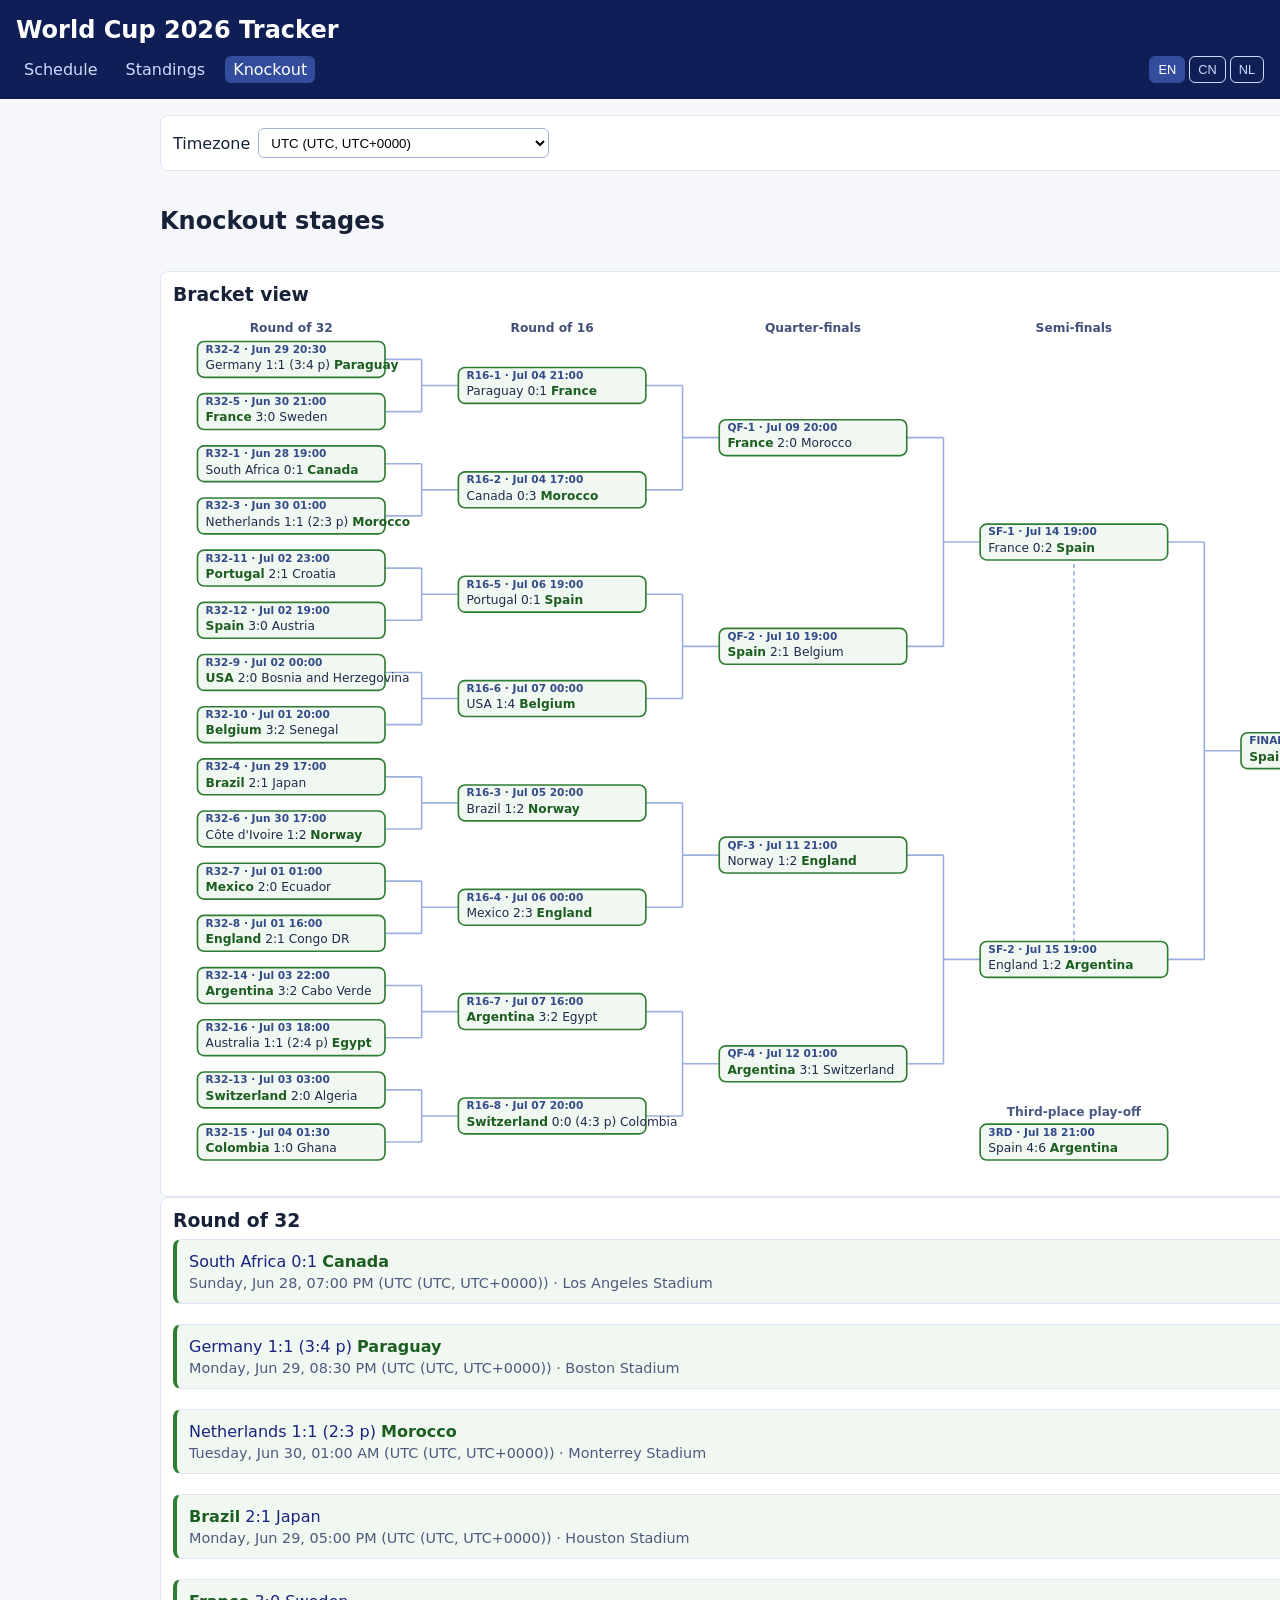
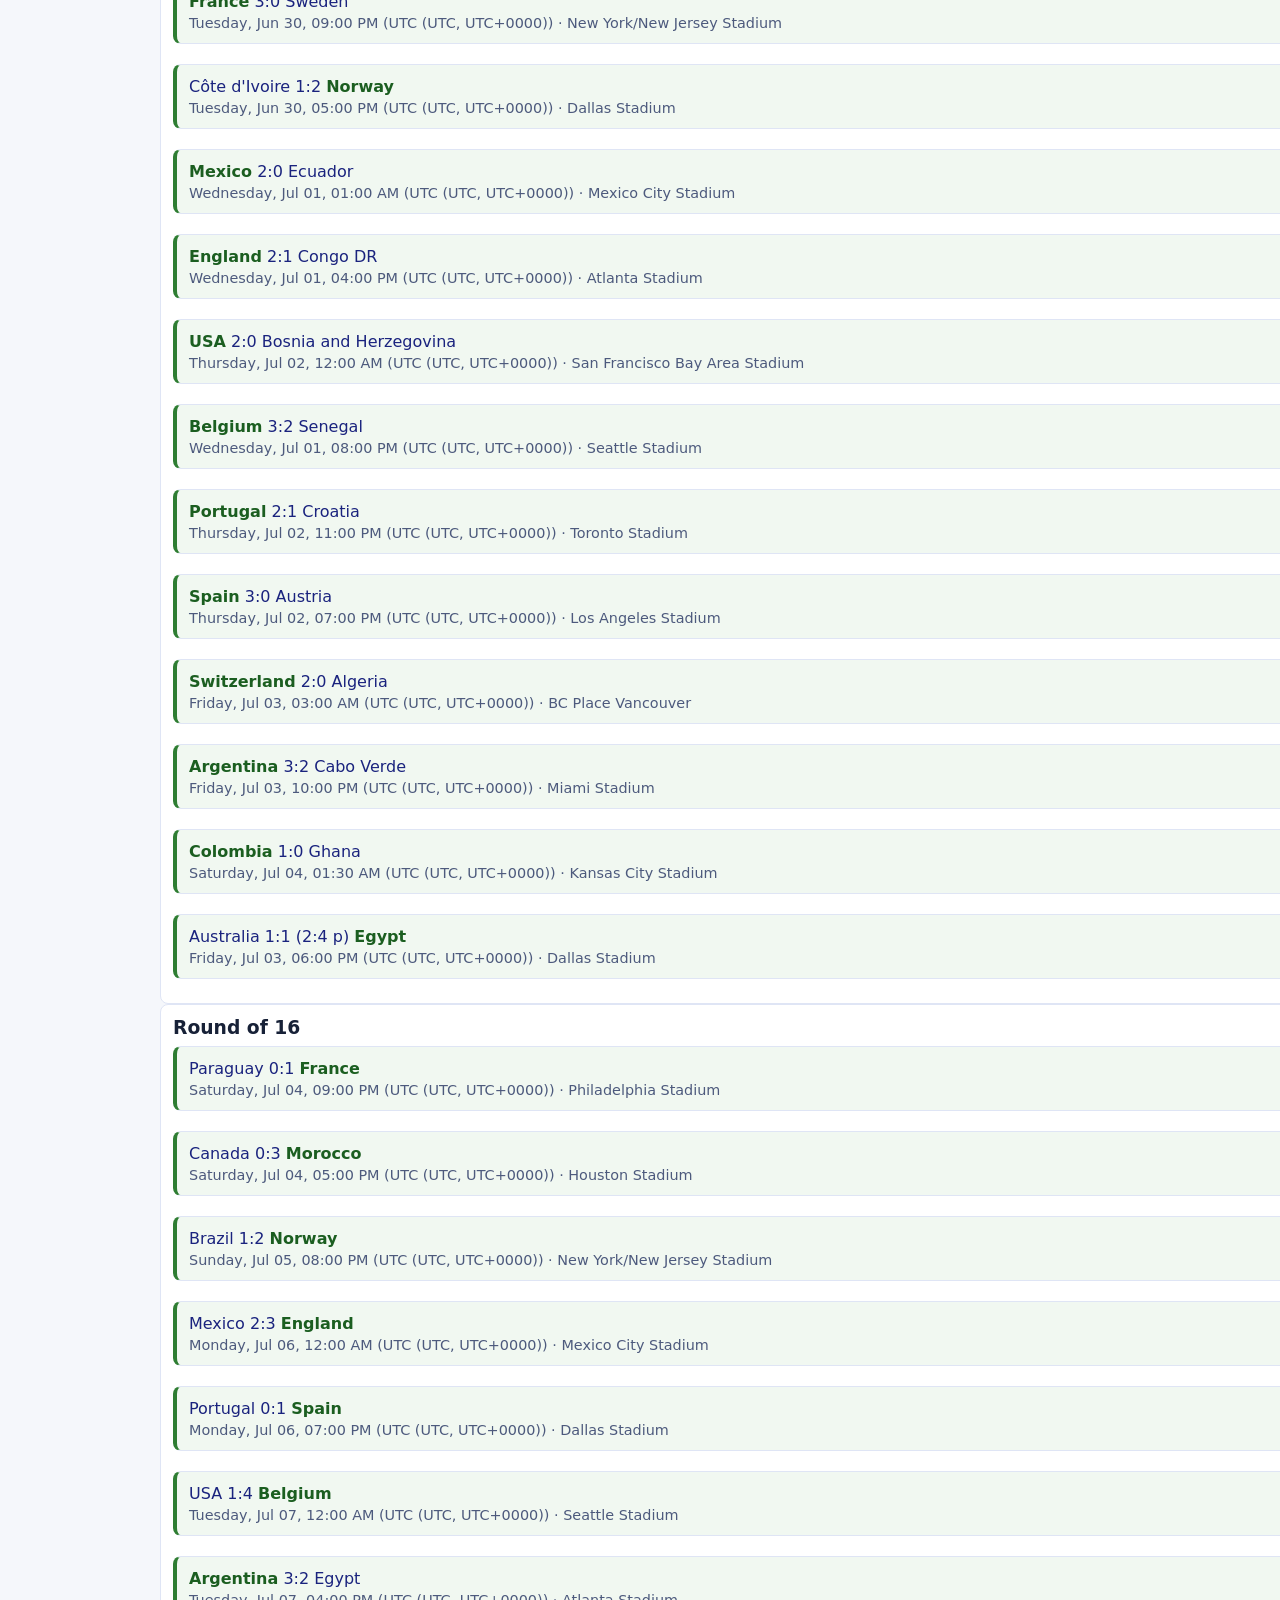
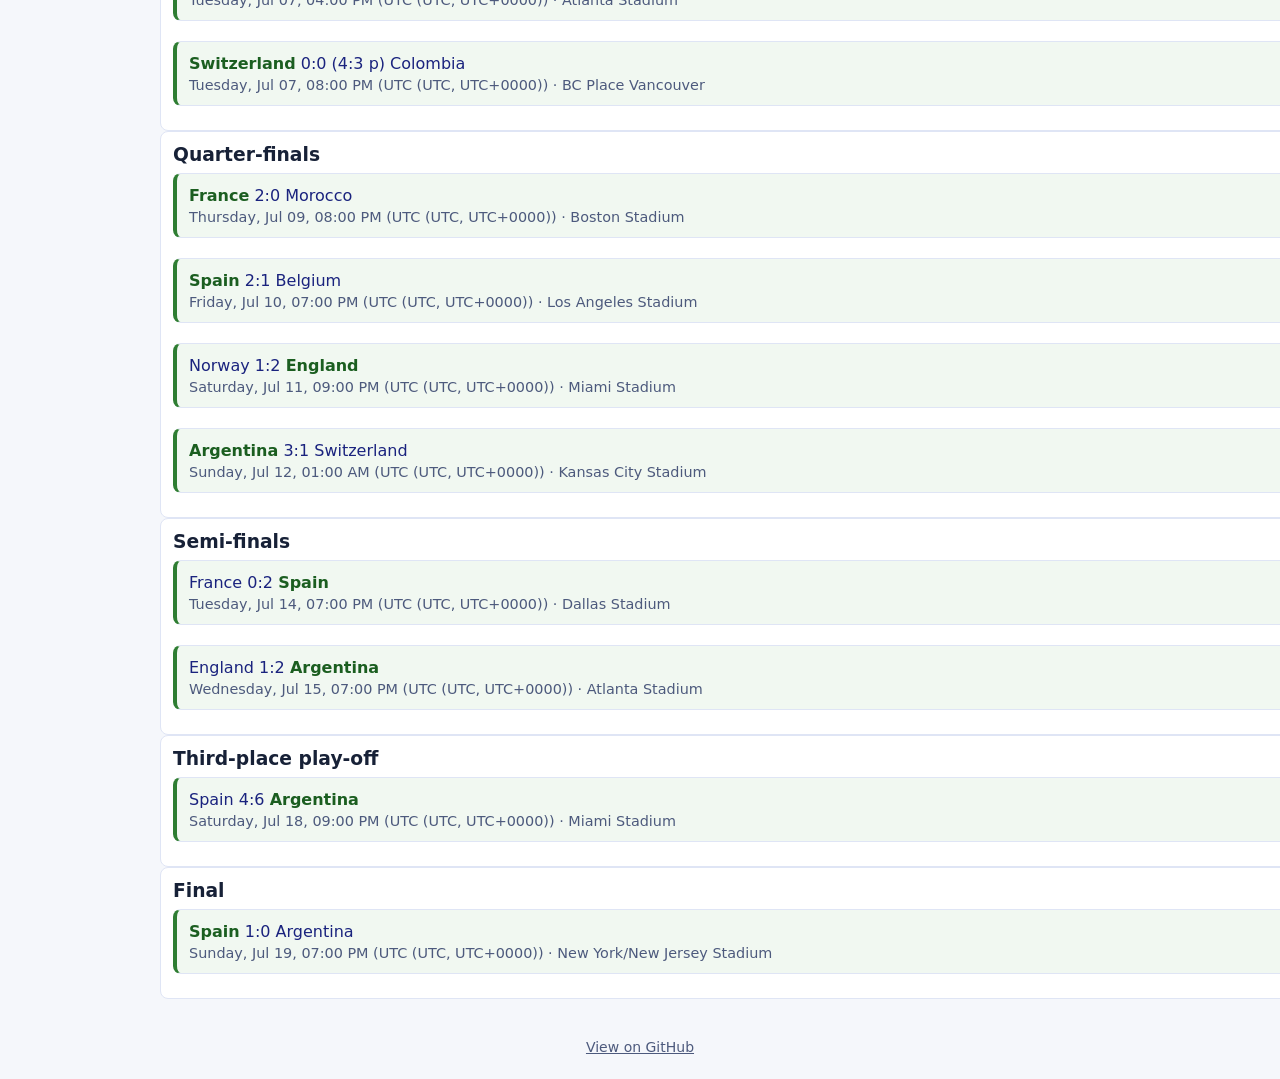
<file: index.html>
<!DOCTYPE html>
<html lang="en">
  <head>
    <meta charset="UTF-8" />
    <meta name="viewport" content="width=device-width, initial-scale=1.0" />
    <title>World Cup 2026 Tracker - Knockout</title>
    <link rel="stylesheet" href="css/styles.css" />
  </head>
  <body>
    <header>
      <h1>World Cup 2026 Tracker</h1>
      <nav>
        <a href="schedule.html" data-i18n="nav_schedule">Schedule</a>
        <a href="standings.html" data-i18n="nav_standings">Standings</a>
        <a href="index.html" aria-current="page" data-i18n="nav_knockout">Knockout</a>
        <span class="lang-switcher">
          <button class="lang-btn" data-set-lang="en">EN</button>
          <button class="lang-btn" data-set-lang="zh">CN</button>
          <button class="lang-btn" data-set-lang="nl">NL</button>
        </span>
      </nav>
    </header>

    <main>
      <section class="controls">
        <label for="timezone" data-i18n="timezone_label">Timezone</label>
        <select id="timezone"></select>
      </section>

      <h2 data-i18n="knockout_heading">Knockout stages</h2>
      <div id="knockout"></div>
    </main>

    <script type="module" src="js/knockout.js"></script>

    <footer>
      <a href="https://github.com/weizhouapache/WorldCup-2026" target="_blank" rel="noopener" data-i18n="view_on_github">View on GitHub</a>
    </footer>
  </body>
</html>
</file>
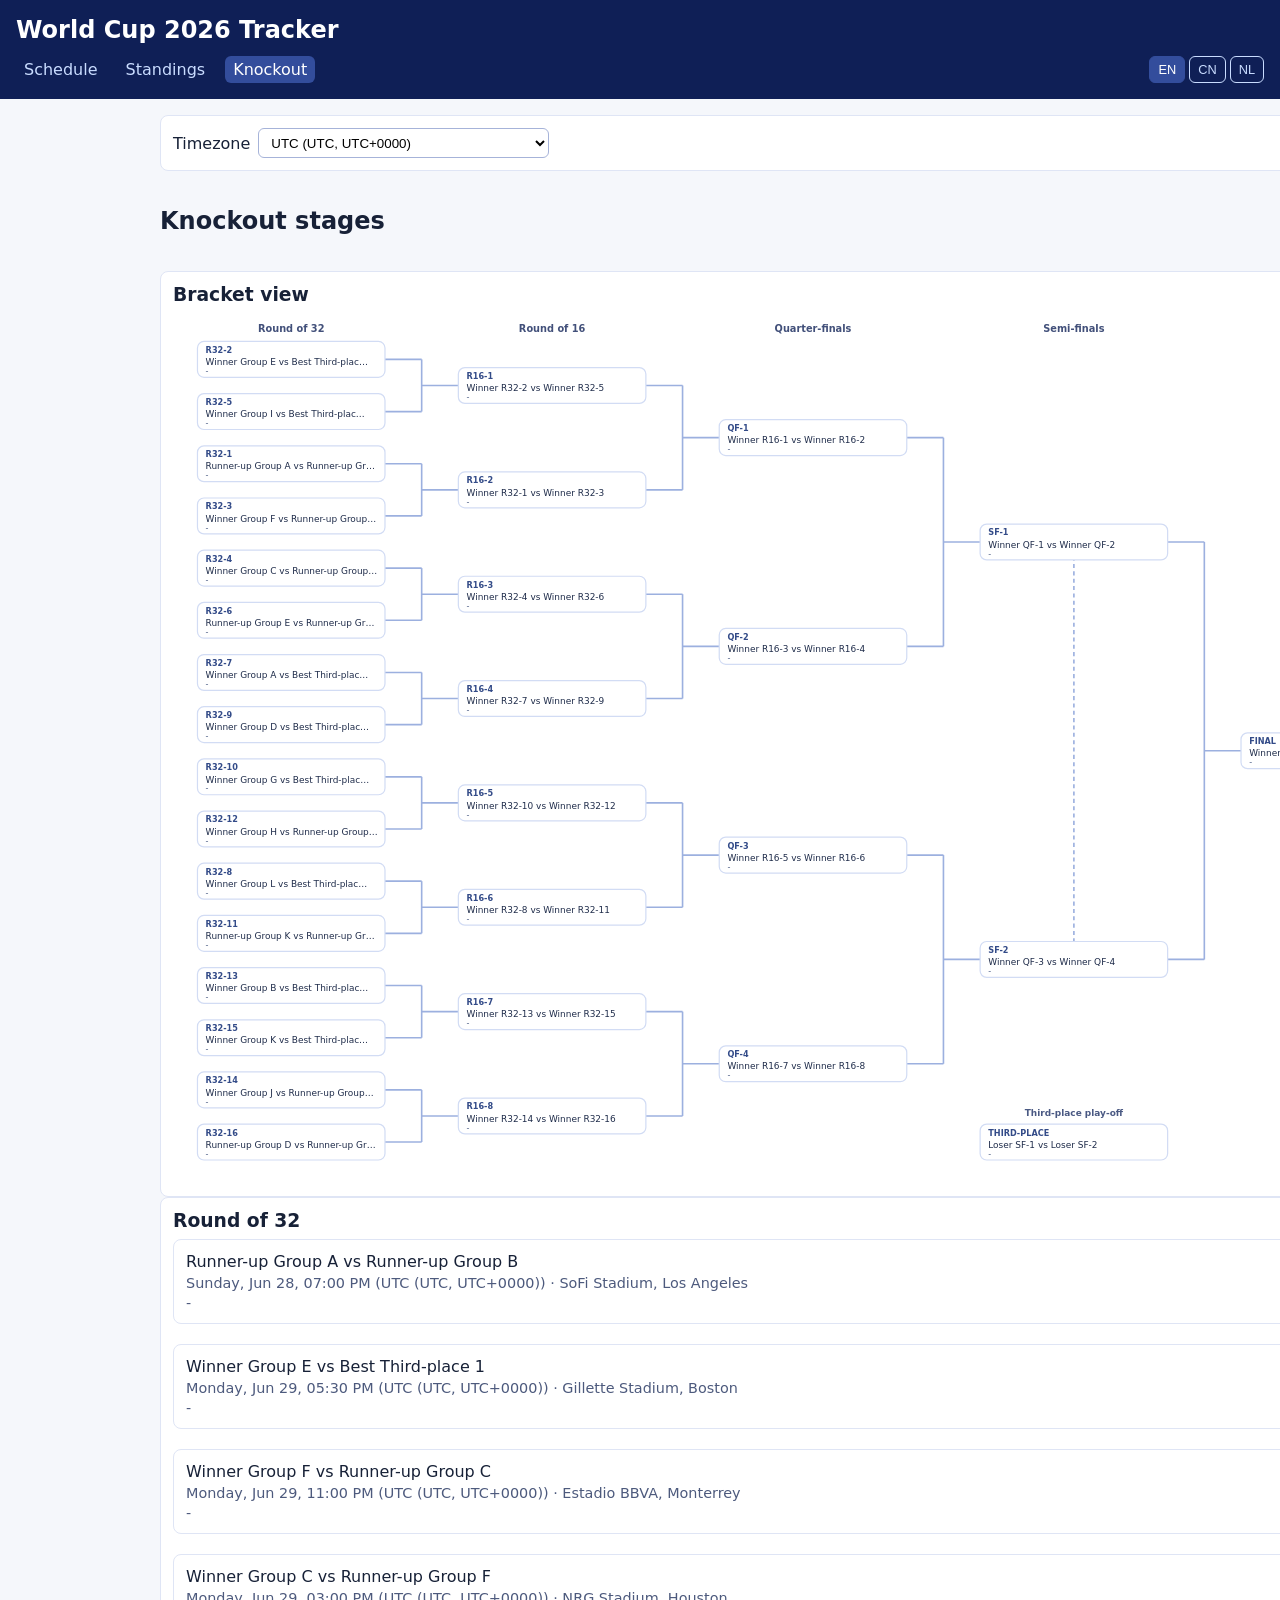
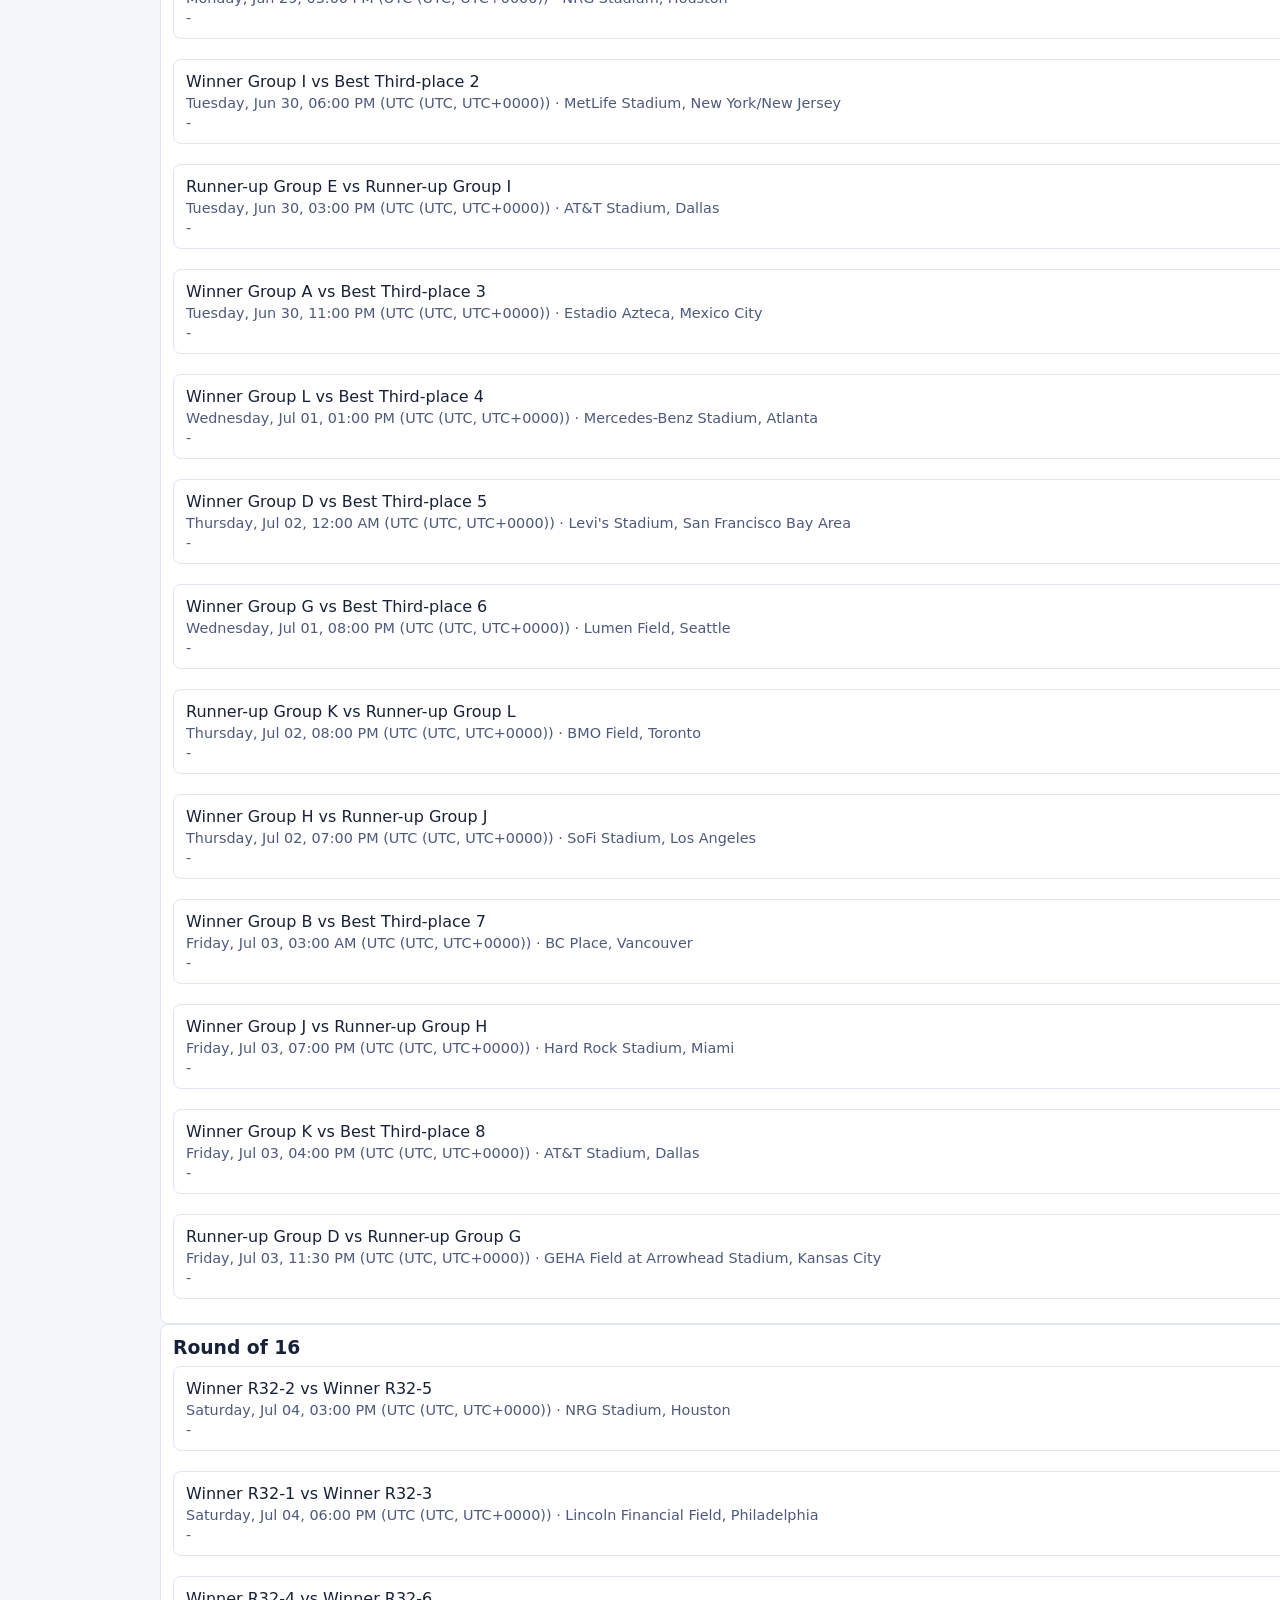
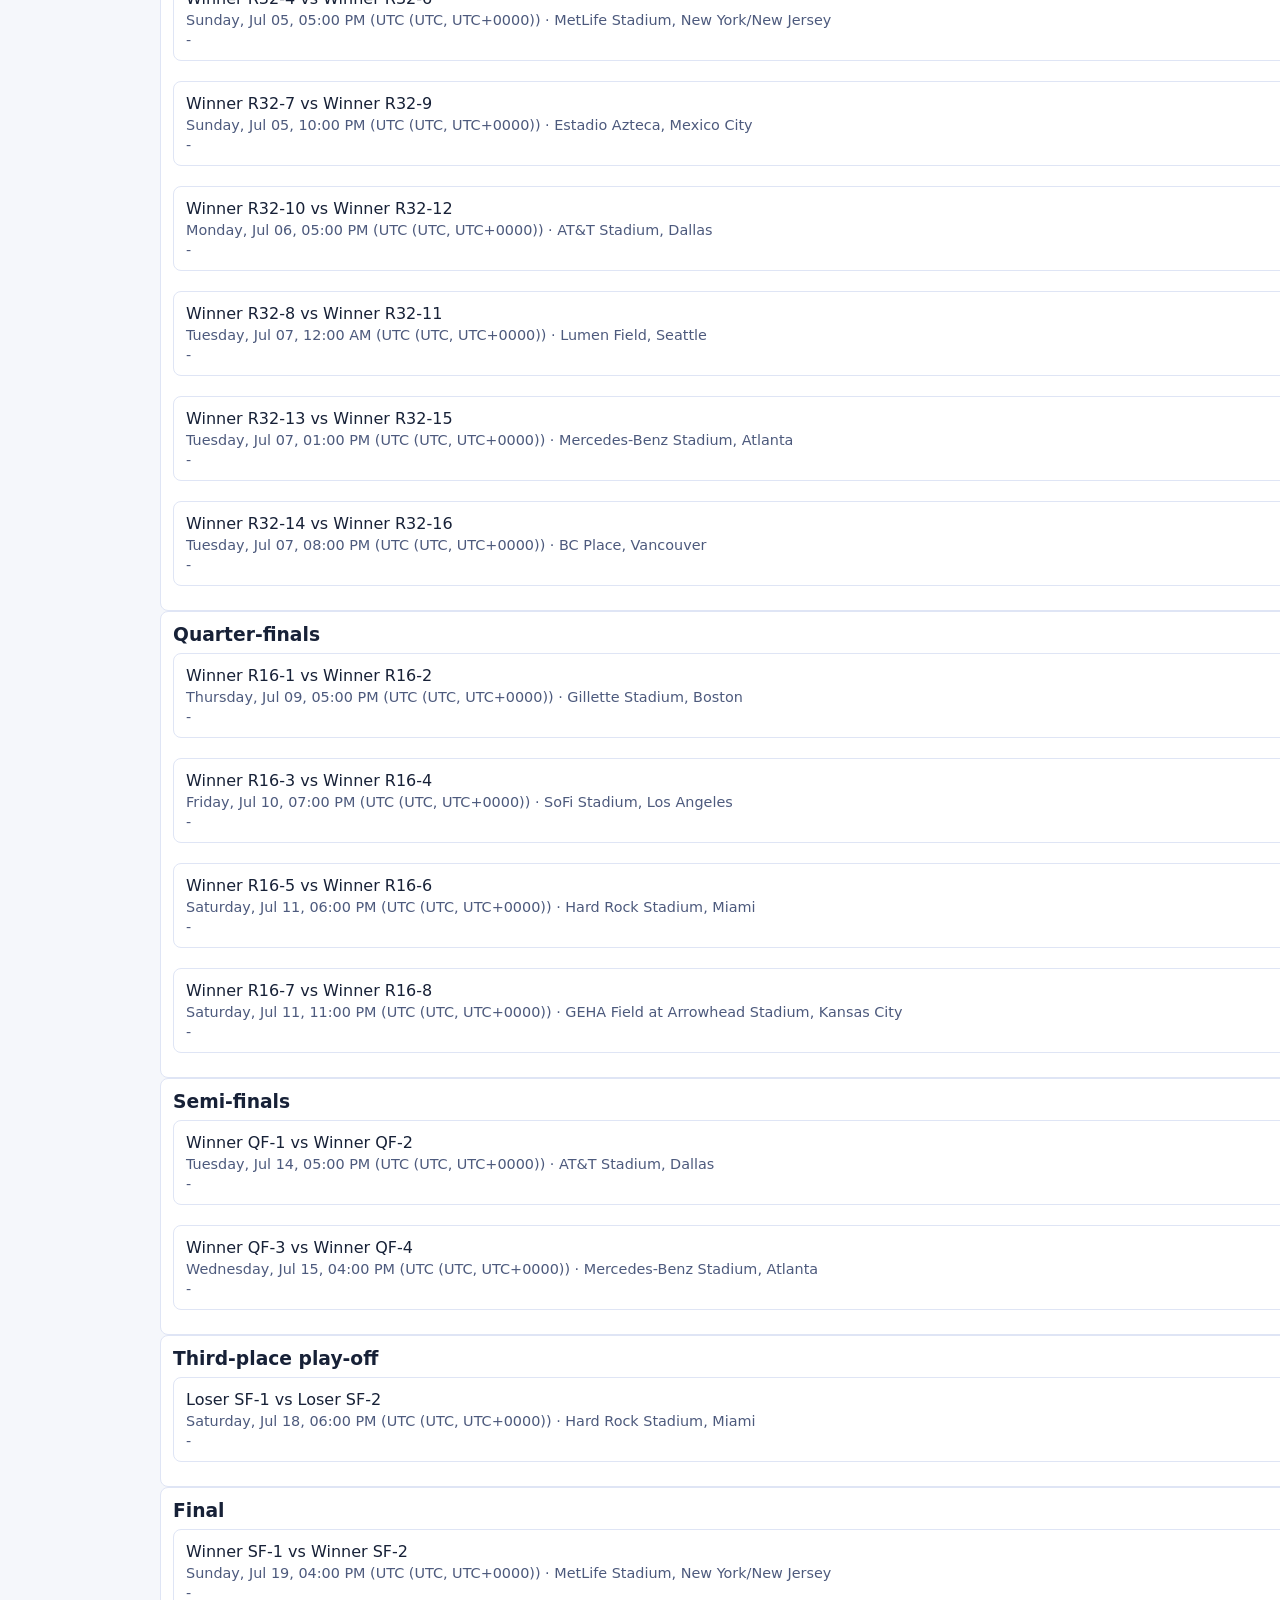
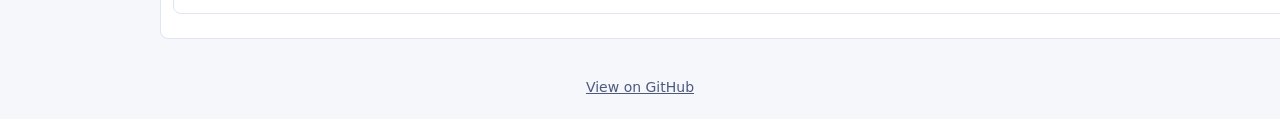
<file: WorldCup-2026/PR-17/index.html>
<!DOCTYPE html>
<html lang="en">
  <head>
    <meta charset="UTF-8" />
    <meta name="viewport" content="width=device-width, initial-scale=1.0" />
    <title>World Cup 2026 Tracker</title>
    <link rel="stylesheet" href="css/styles.css" />
  </head>
  <body>
    <header>
      <h1>World Cup 2026 Tracker</h1>
      <nav>
        <a href="index.html" aria-current="page" data-i18n="nav_schedule">Schedule</a>
        <a href="standings.html" data-i18n="nav_standings">Standings</a>
        <a href="knockout.html" data-i18n="nav_knockout">Knockout</a>
        <span class="lang-switcher">
          <button class="lang-btn" data-set-lang="en">EN</button>
          <button class="lang-btn" data-set-lang="zh">CN</button>
          <button class="lang-btn" data-set-lang="nl">NL</button>
        </span>
      </nav>
    </header>

    <main>
      <section class="controls">
        <label for="timezone" data-i18n="timezone_label">Timezone</label>
        <select id="timezone"></select>
      </section>

      <section>
        <h2 data-i18n="team_filter_heading">Team filter</h2>
        <p class="hint" data-i18n="team_filter_hint">Select one or more teams to filter matches.</p>

        <div class="predefined-filters-bar">
          <div class="predefined-filters-row">
            <span class="predefined-filters-label" data-i18n="by_group">By group</span>
            <div id="predefined-group-filters" class="predefined-filters-list"></div>
          </div>
          <div class="predefined-filters-row">
            <span class="predefined-filters-label" data-i18n="by_confederation">By confederation</span>
            <div id="predefined-confederation-filters" class="predefined-filters-list"></div>
          </div>
        </div>

        <details class="team-filter-details">
          <summary class="team-filter-summary" data-i18n="show_hide_teams">Show / hide all teams</summary>
          <div id="team-filter" class="chip-list"></div>
        </details>

        <div class="saved-filters-bar">
          <div id="saved-filters-list" class="saved-filters-list"></div>
          <div class="saved-filters-add">
            <label class="filter-actions">
              <input id="clear-selected" type="checkbox" />
              <span data-i18n="clear_selected">Clear all selected teams</span>
            </label>
            <input id="filter-name" type="text" data-i18n="filter_name_placeholder" placeholder="Filter name" maxlength="30" />
            <button id="save-filter" data-i18n="save_filter">Save filter</button>
          </div>
        </div>
      </section>

      <section>
        <h2 data-i18n="schedule_heading">Schedule</h2>
        <div id="schedule"></div>
      </section>
    </main>

    <script type="module" src="js/schedule.js"></script>
    <script>
      // Redirect to knockout stage as default page since 2026-06-28 06:00 CEST (04:00 UTC)
      if (Date.now() >= 1782619200000) {
        location.replace('knockout.html');
      }
    </script>

    <footer>
      <a href="https://github.com/weizhouapache/WorldCup-2026" target="_blank" rel="noopener" data-i18n="view_on_github">View on GitHub</a>
    </footer>
  </body>
</html>
</file>
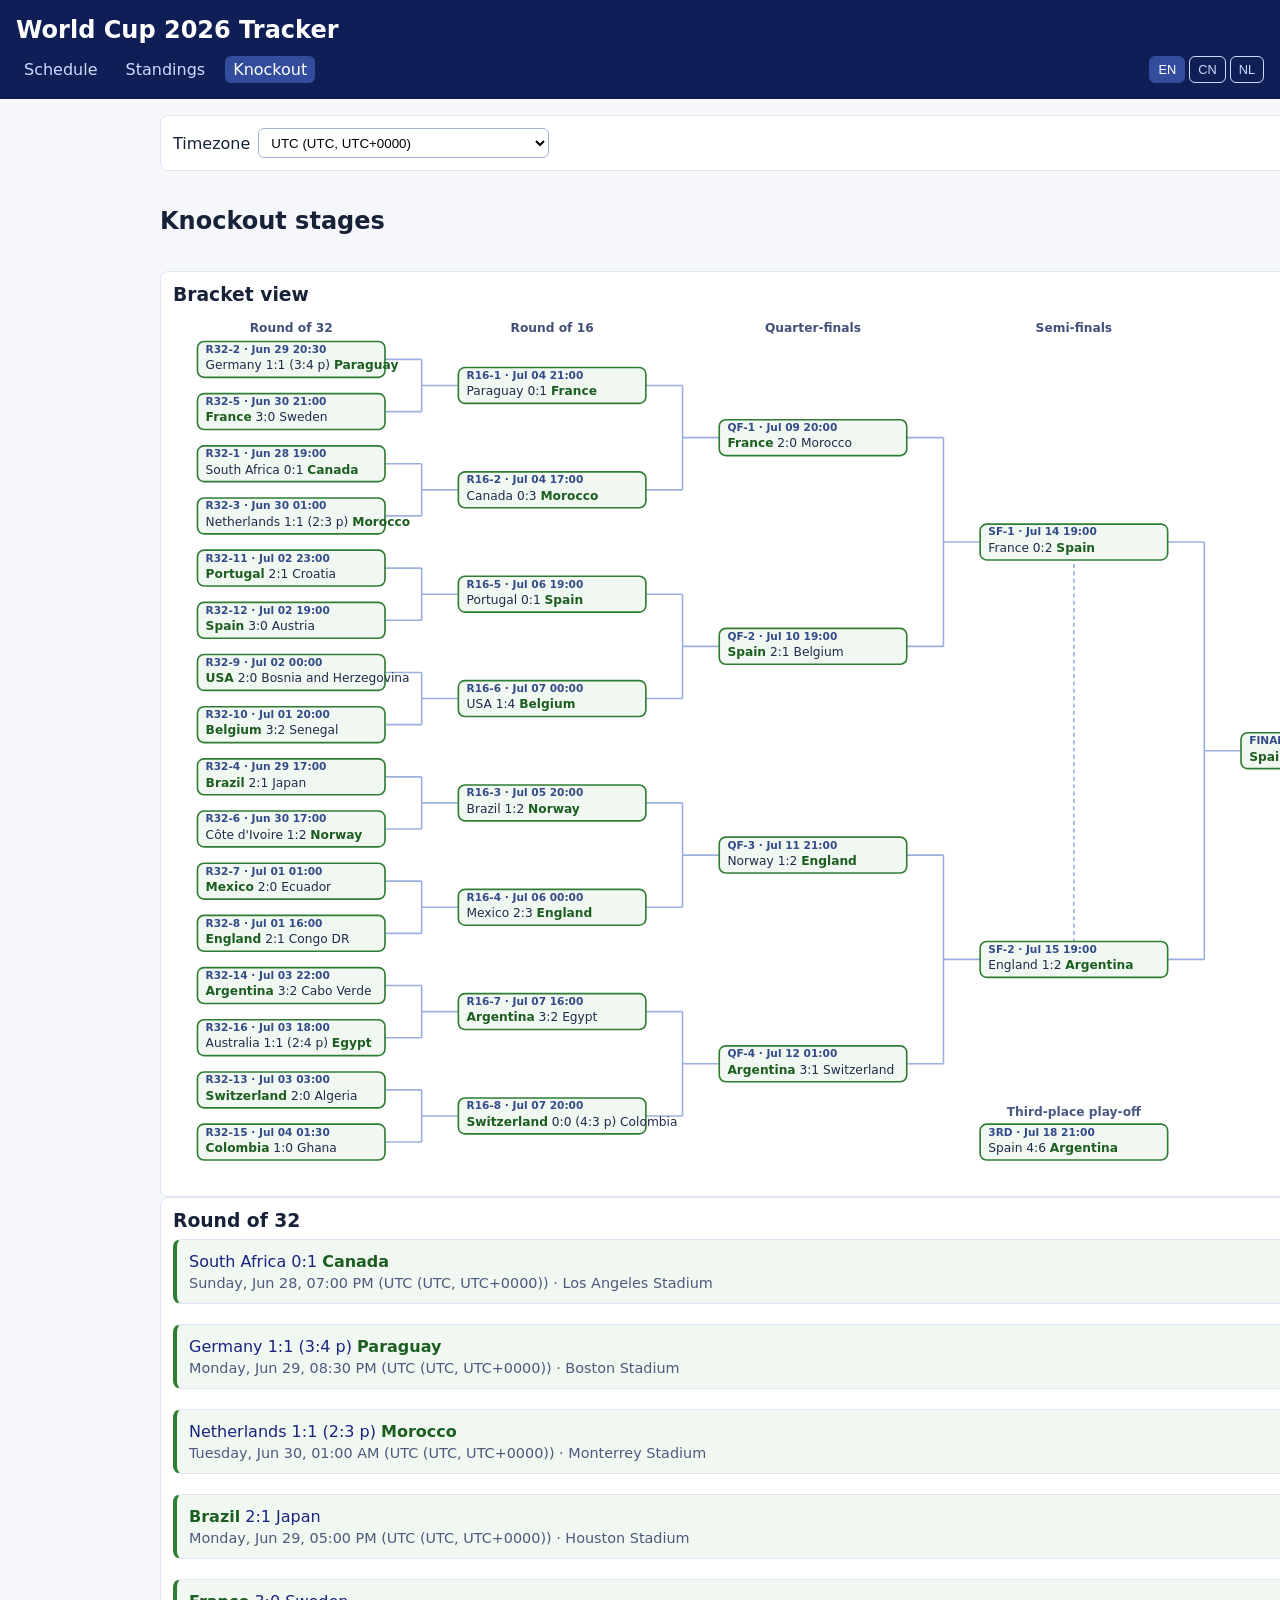
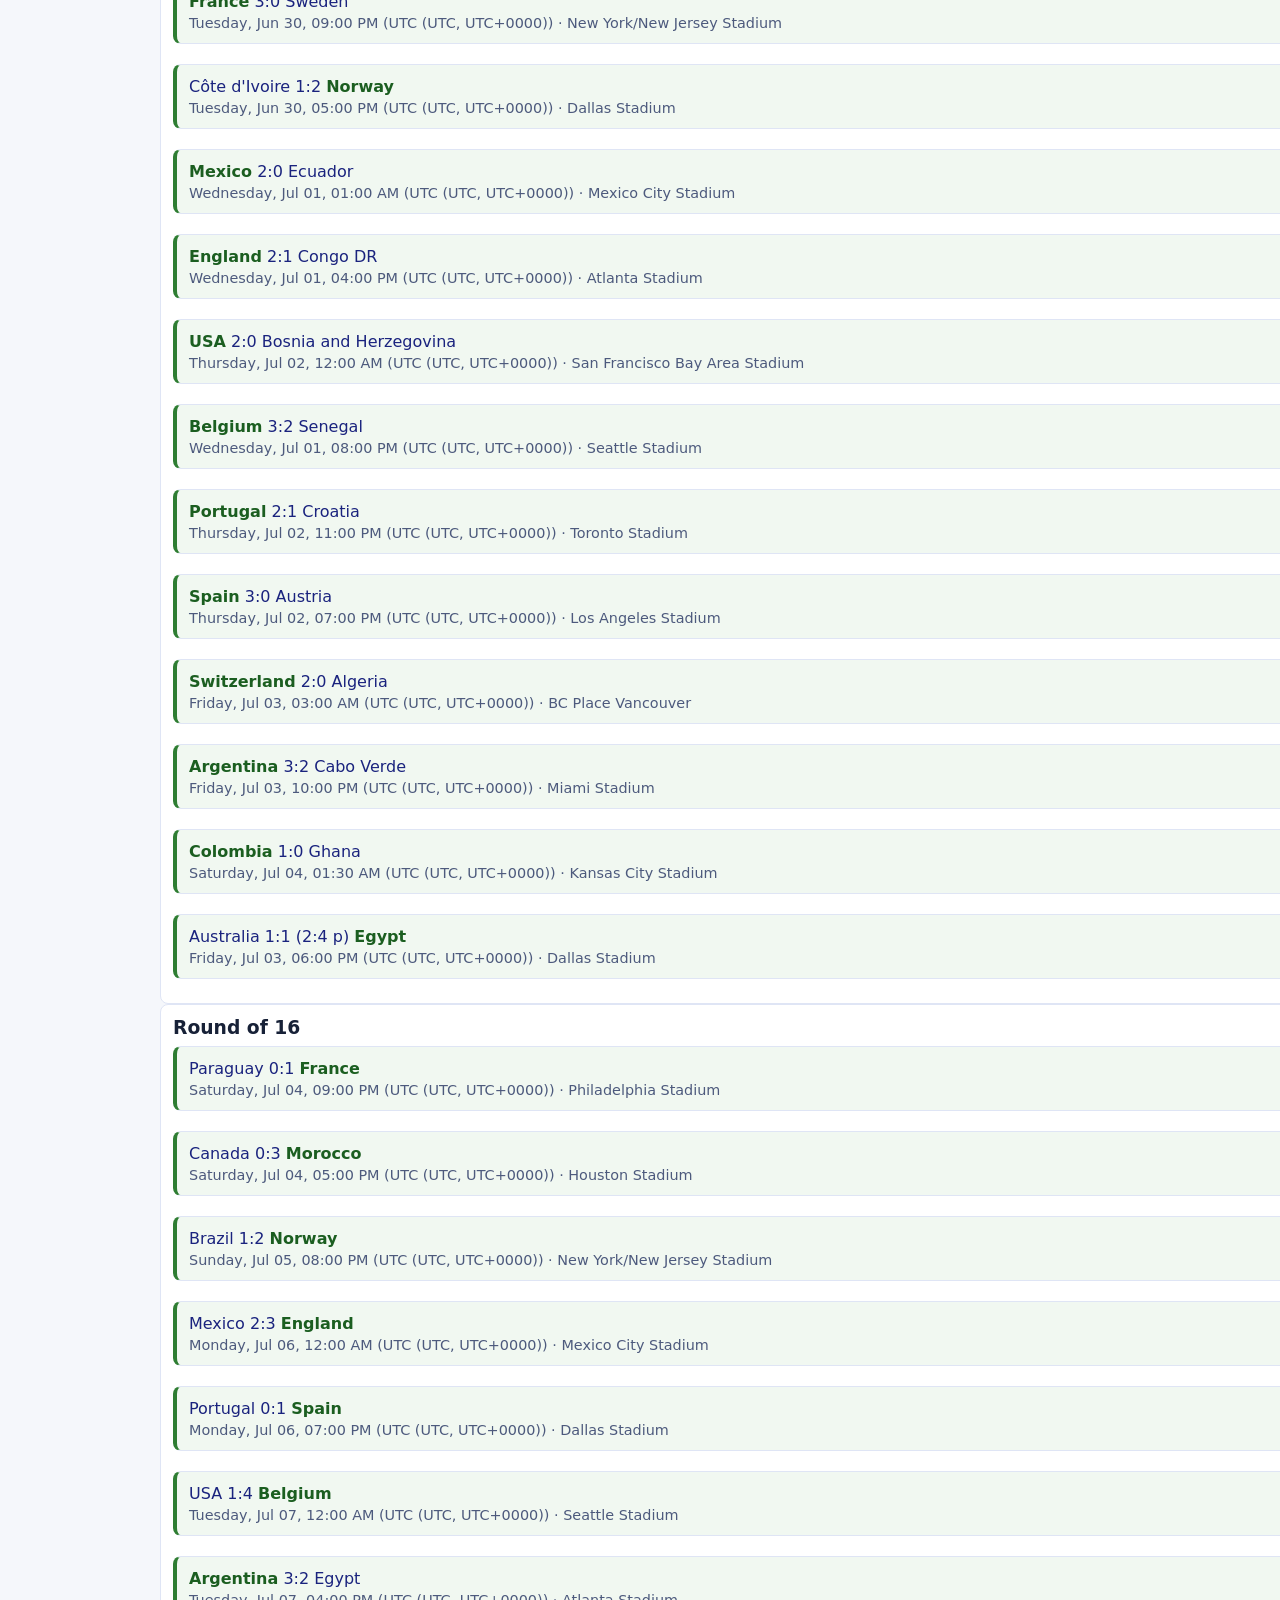
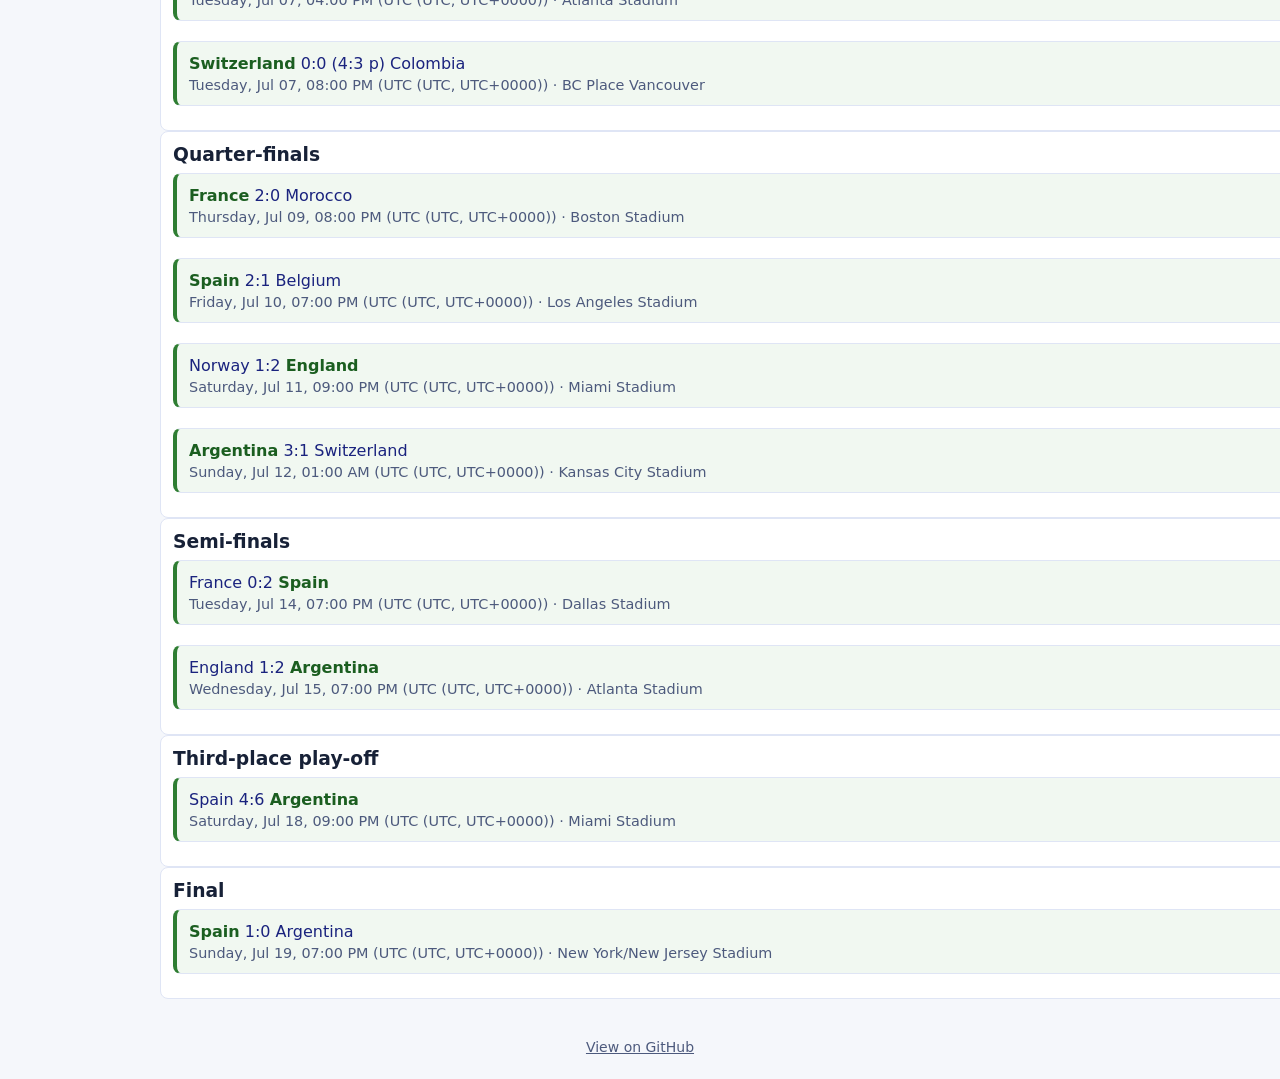
<file: knockout.html>
<!DOCTYPE html>
<html lang="en">
  <head>
    <meta charset="UTF-8" />
    <meta name="viewport" content="width=device-width, initial-scale=1.0" />
    <title>World Cup 2026 Tracker - Knockout</title>
    <link rel="stylesheet" href="css/styles.css" />
  </head>
  <body>
    <header>
      <h1>World Cup 2026 Tracker</h1>
      <nav>
        <a href="schedule.html" data-i18n="nav_schedule">Schedule</a>
        <a href="standings.html" data-i18n="nav_standings">Standings</a>
        <a href="index.html" aria-current="page" data-i18n="nav_knockout">Knockout</a>
        <span class="lang-switcher">
          <button class="lang-btn" data-set-lang="en">EN</button>
          <button class="lang-btn" data-set-lang="zh">CN</button>
          <button class="lang-btn" data-set-lang="nl">NL</button>
        </span>
      </nav>
    </header>

    <main>
      <section class="controls">
        <label for="timezone" data-i18n="timezone_label">Timezone</label>
        <select id="timezone"></select>
      </section>

      <h2 data-i18n="knockout_heading">Knockout stages</h2>
      <div id="knockout"></div>
    </main>

    <script type="module" src="js/knockout.js"></script>

    <footer>
      <a href="https://github.com/weizhouapache/WorldCup-2026" target="_blank" rel="noopener" data-i18n="view_on_github">View on GitHub</a>
    </footer>
  </body>
</html>
</file>
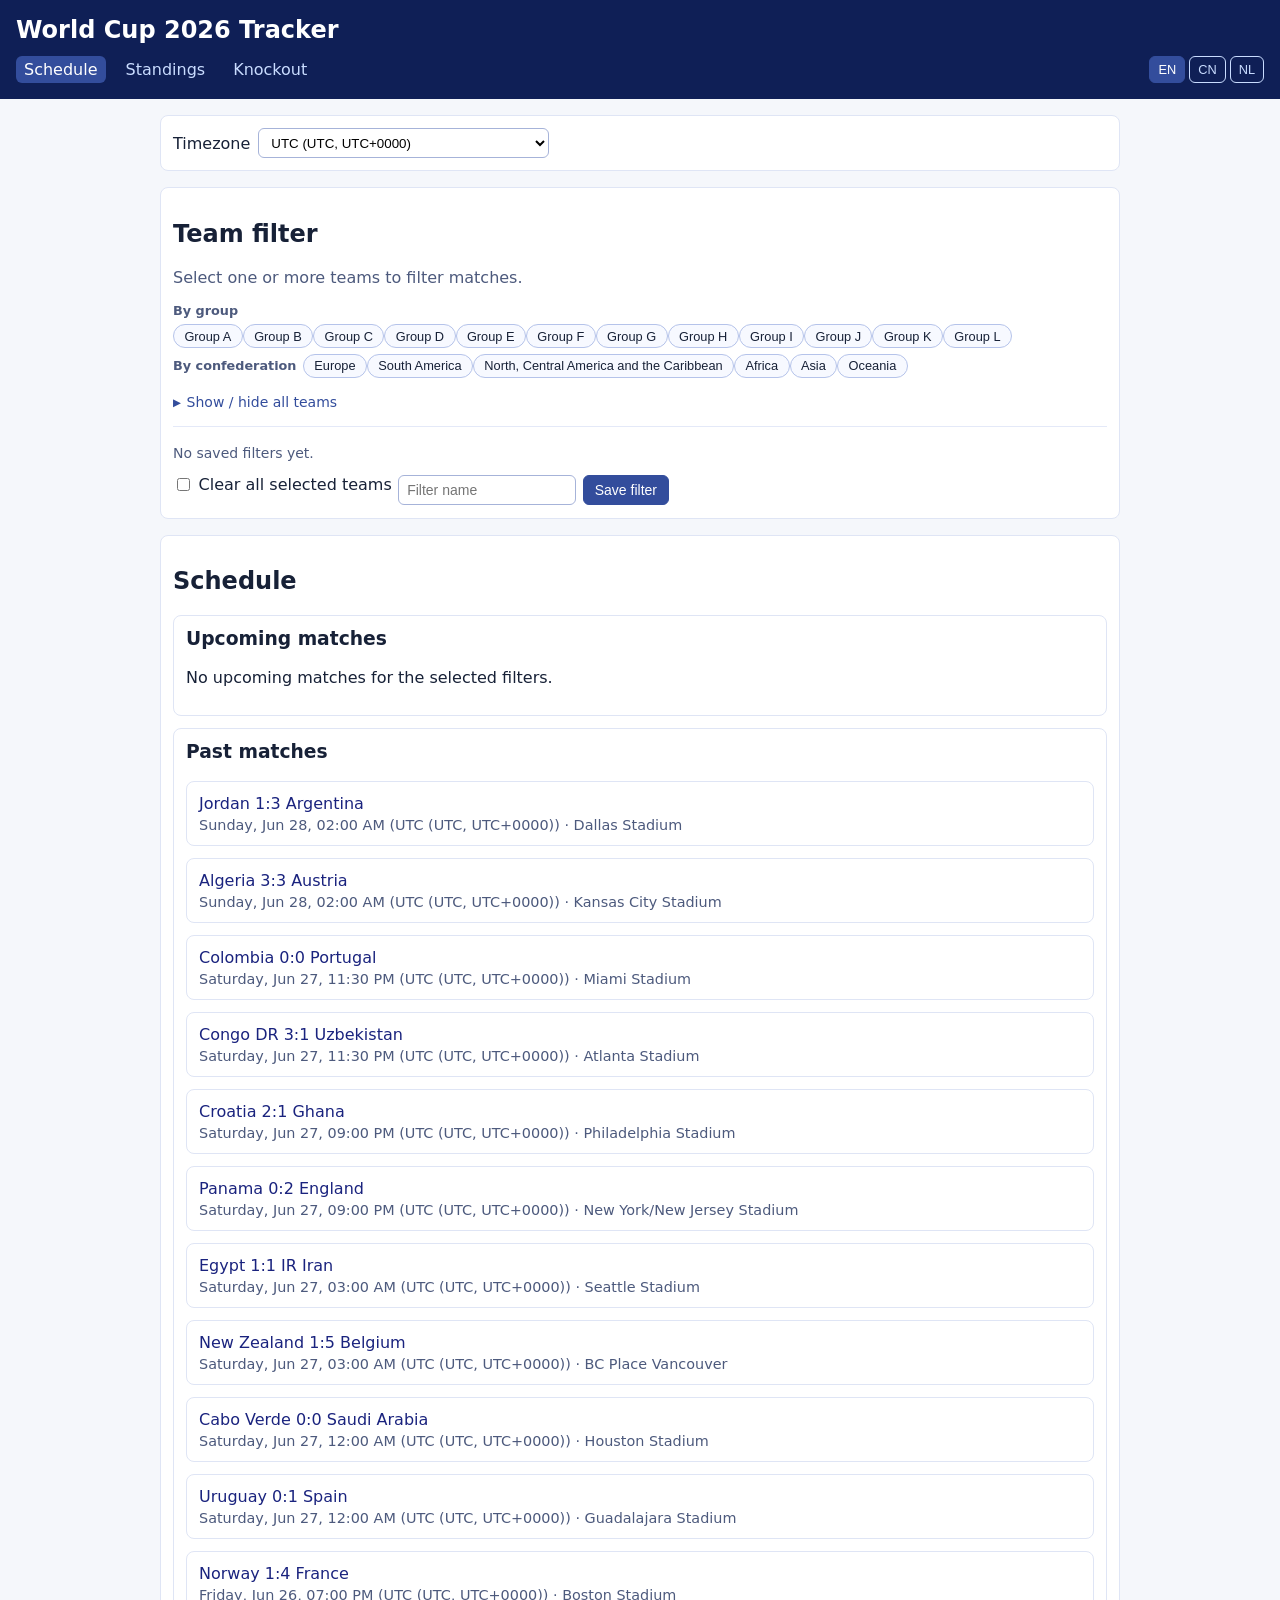
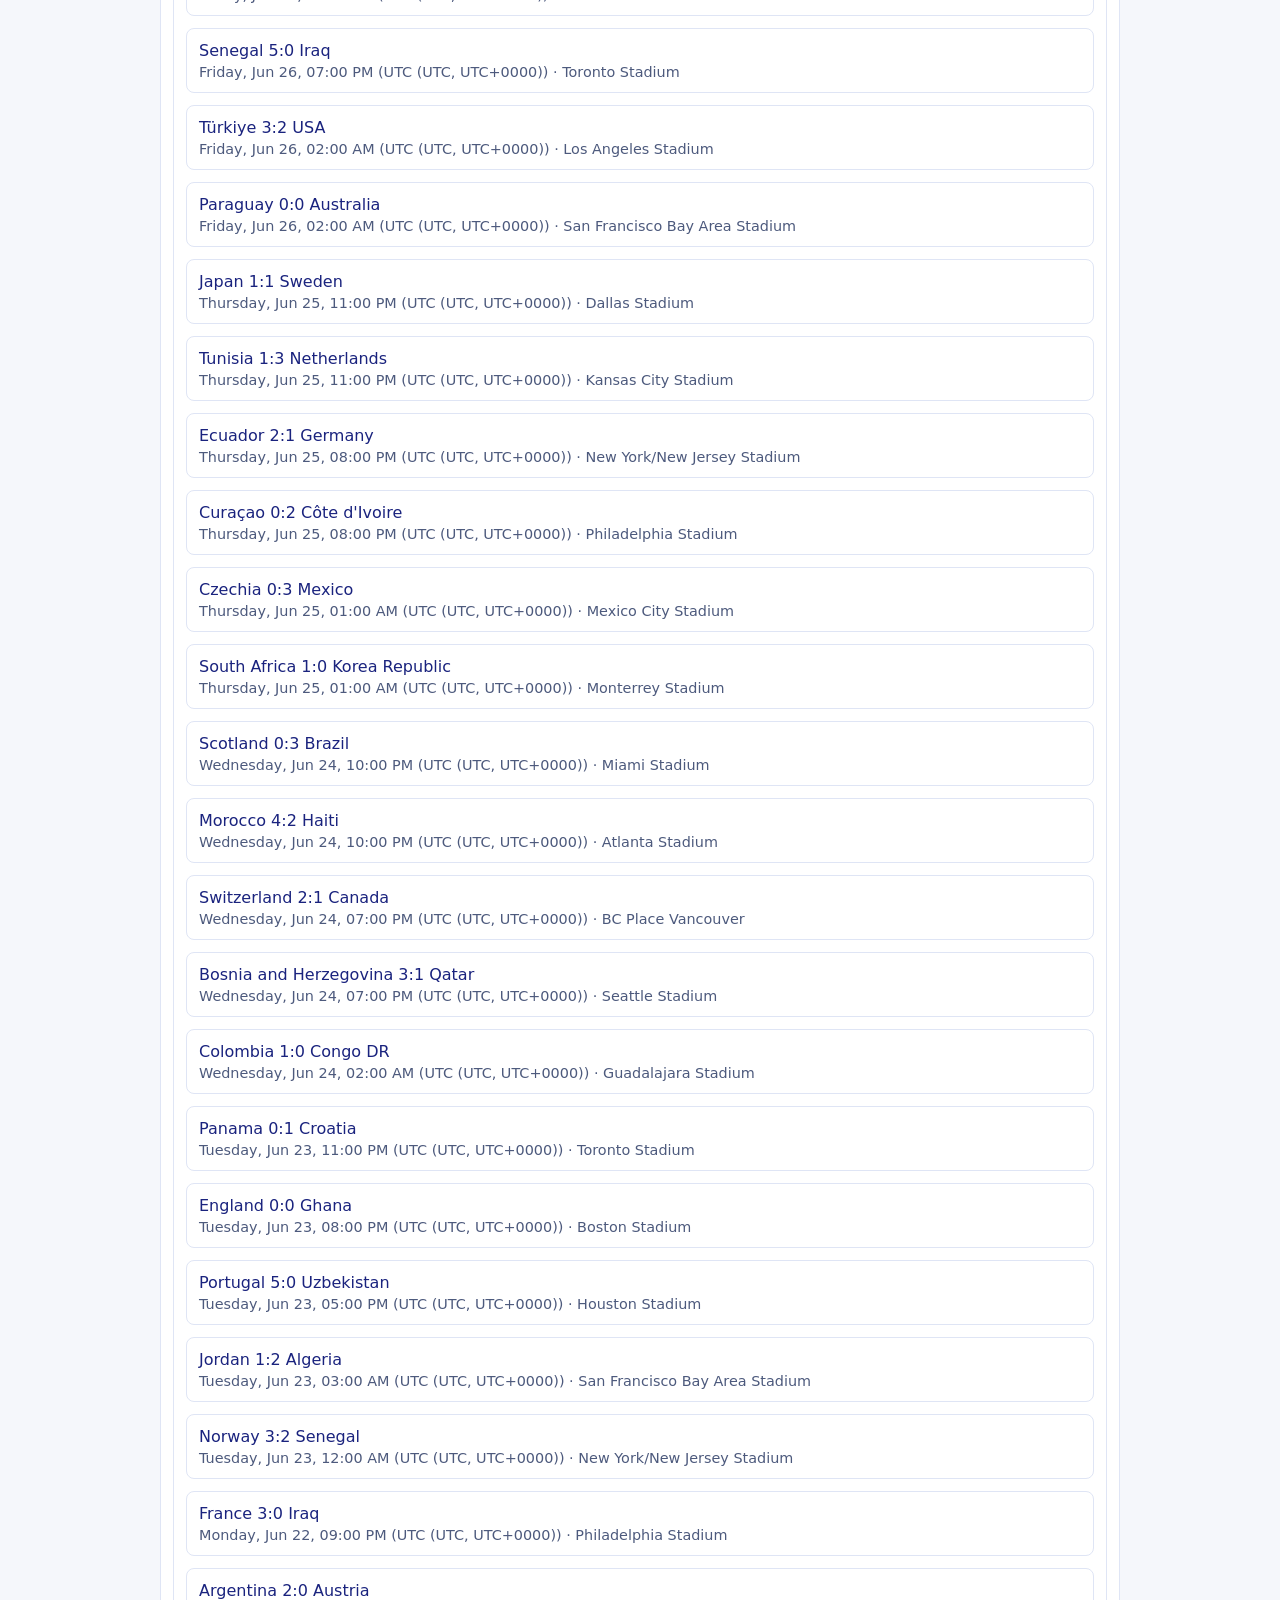
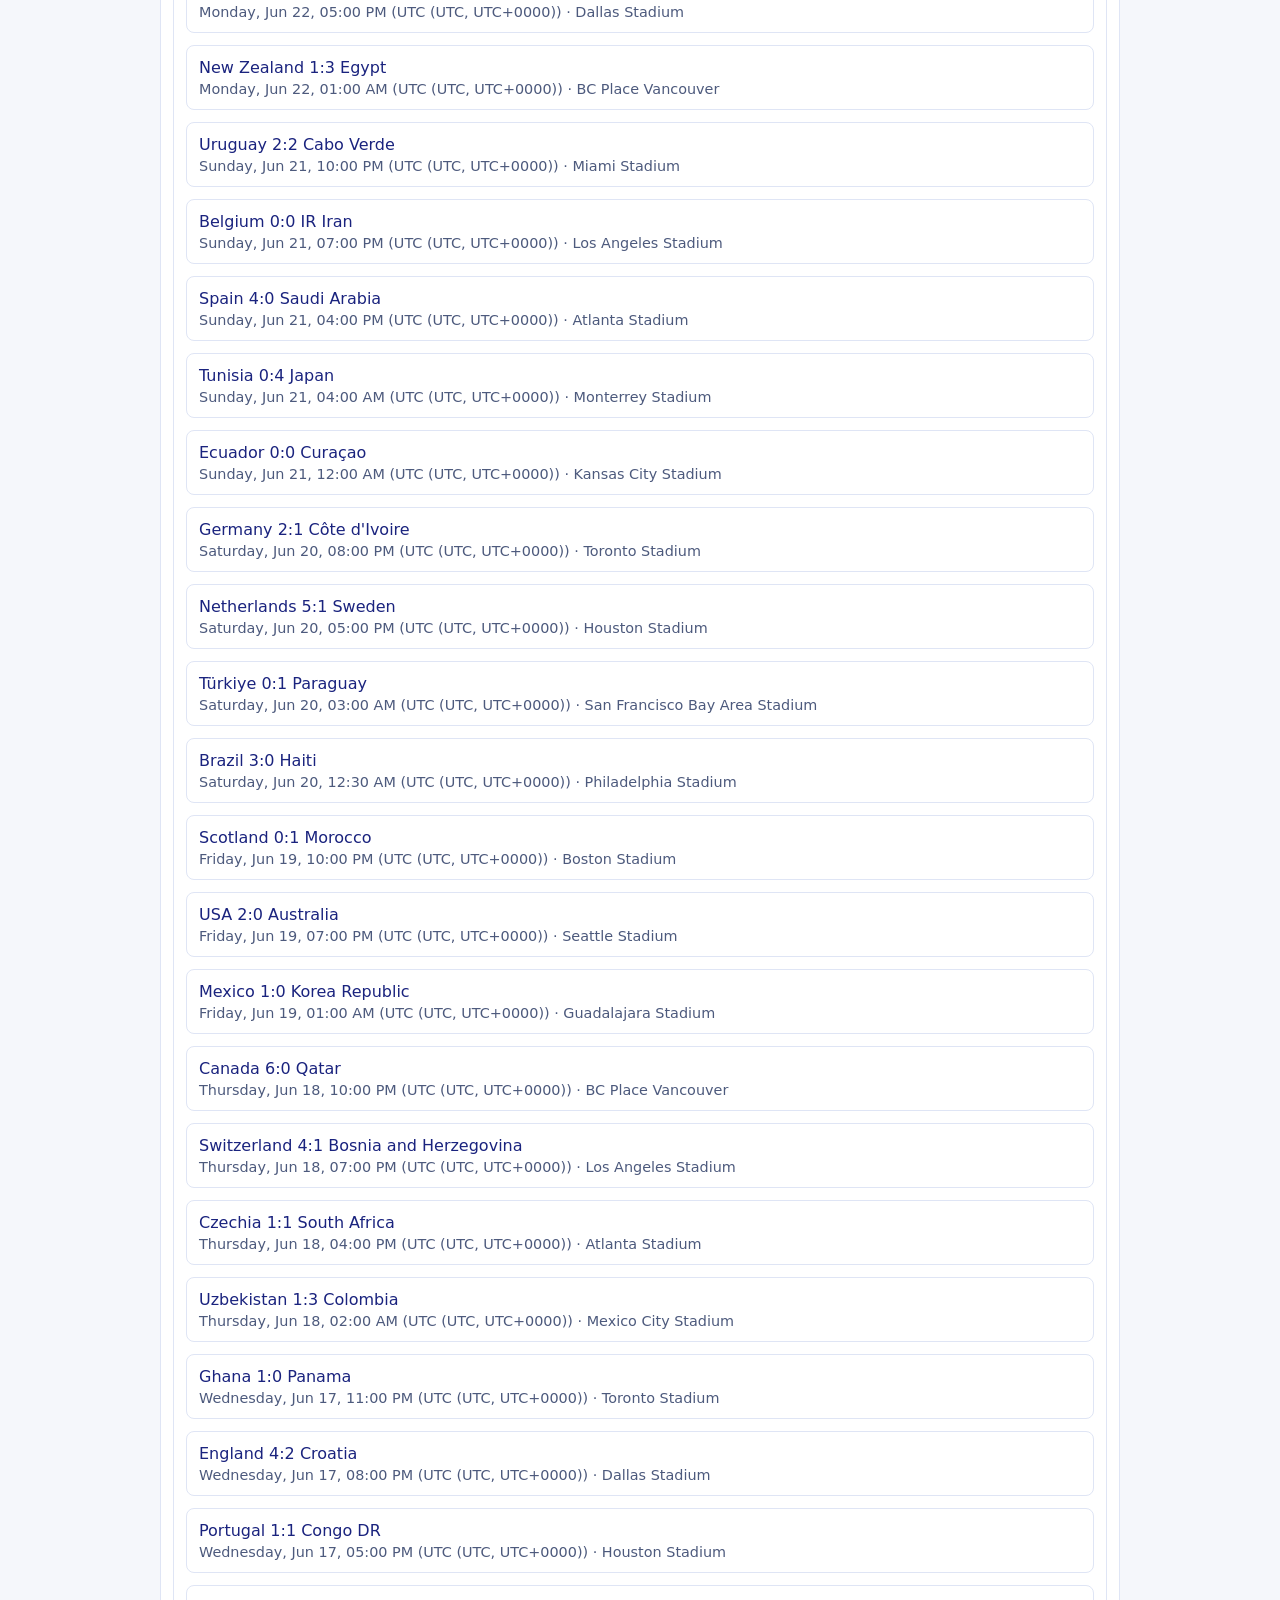
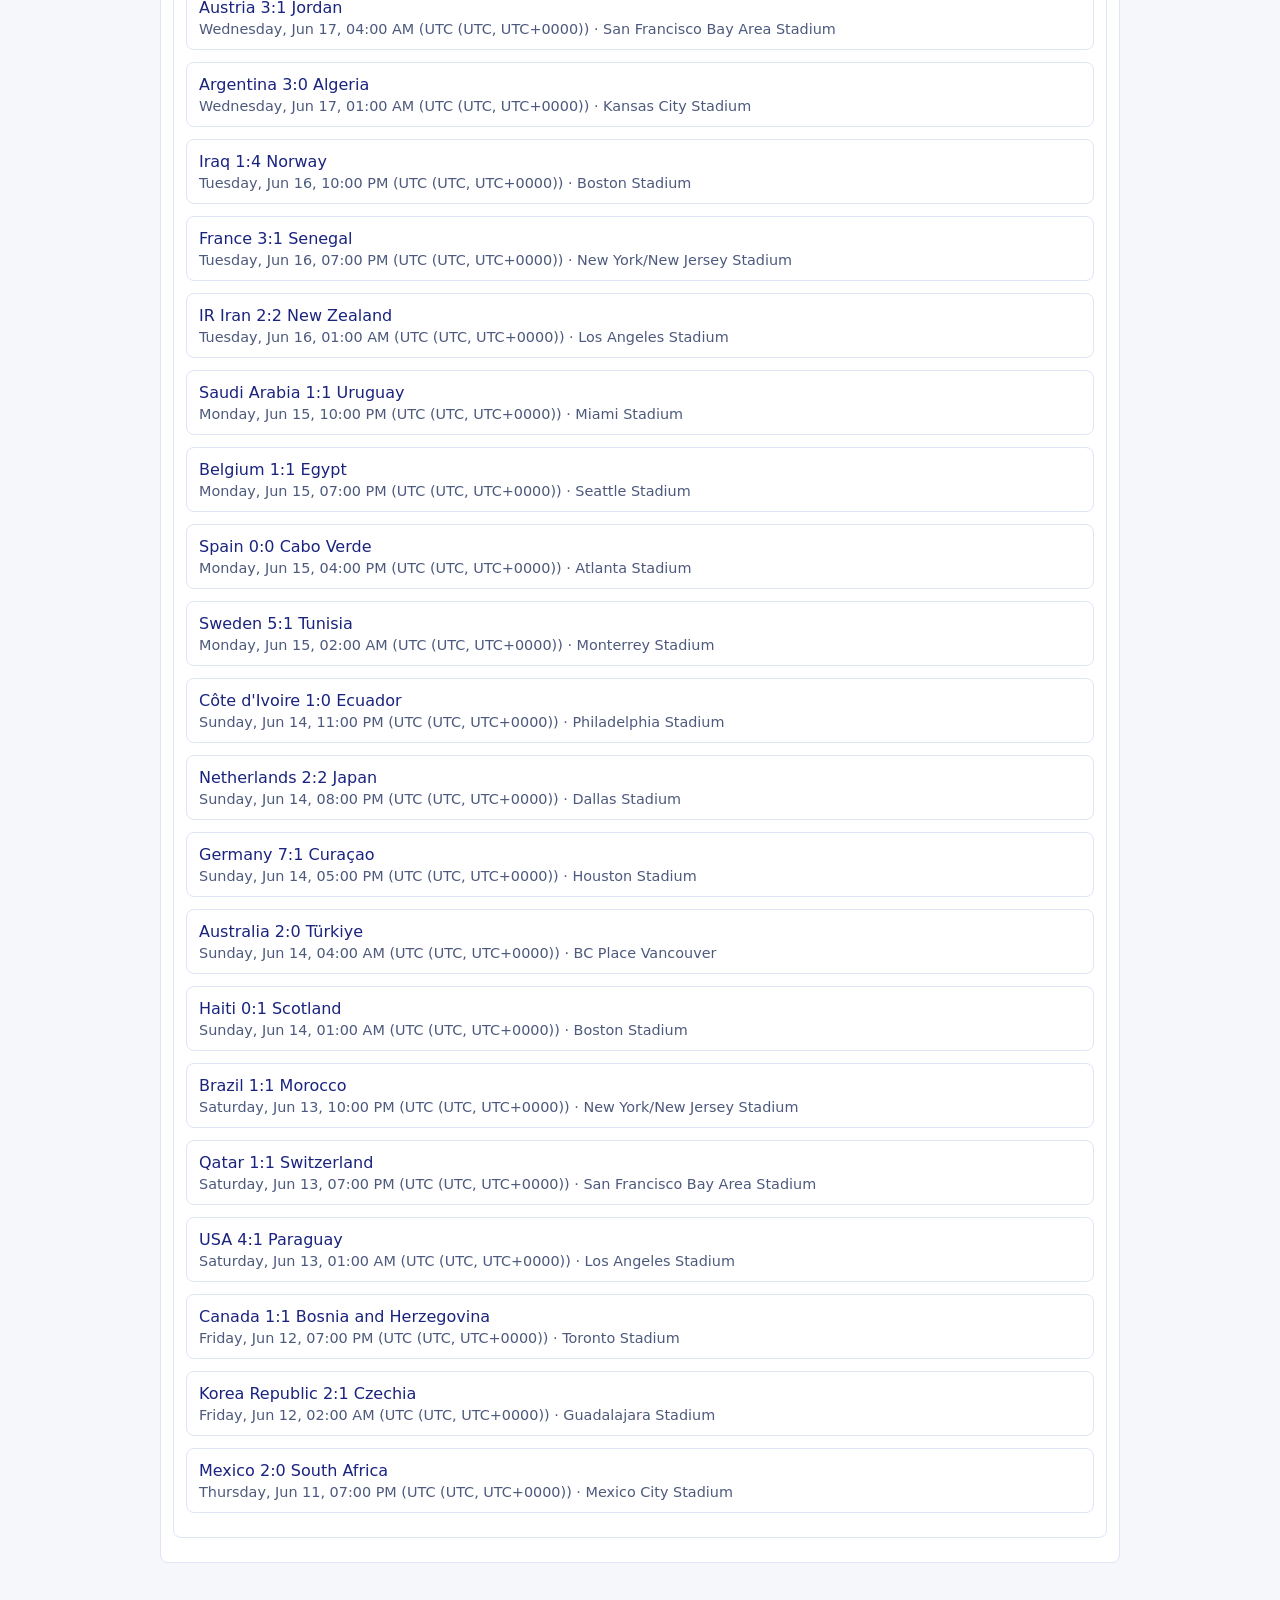
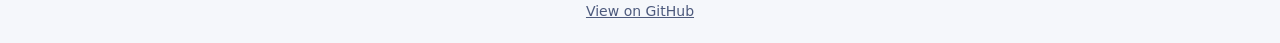
<file: schedule.html>
<!DOCTYPE html>
<html lang="en">
  <head>
    <meta charset="UTF-8" />
    <meta name="viewport" content="width=device-width, initial-scale=1.0" />
    <title>World Cup 2026 Tracker - Schedule</title>
    <link rel="stylesheet" href="css/styles.css" />
  </head>
  <body>
    <header>
      <h1>World Cup 2026 Tracker</h1>
      <nav>
        <a href="schedule.html" aria-current="page" data-i18n="nav_schedule">Schedule</a>
        <a href="standings.html" data-i18n="nav_standings">Standings</a>
        <a href="index.html" data-i18n="nav_knockout">Knockout</a>
        <span class="lang-switcher">
          <button class="lang-btn" data-set-lang="en">EN</button>
          <button class="lang-btn" data-set-lang="zh">CN</button>
          <button class="lang-btn" data-set-lang="nl">NL</button>
        </span>
      </nav>
    </header>

    <main>
      <section class="controls">
        <label for="timezone" data-i18n="timezone_label">Timezone</label>
        <select id="timezone"></select>
      </section>

      <section>
        <h2 data-i18n="team_filter_heading">Team filter</h2>
        <p class="hint" data-i18n="team_filter_hint">Select one or more teams to filter matches.</p>

        <div class="predefined-filters-bar">
          <div class="predefined-filters-row">
            <span class="predefined-filters-label" data-i18n="by_group">By group</span>
            <div id="predefined-group-filters" class="predefined-filters-list"></div>
          </div>
          <div class="predefined-filters-row">
            <span class="predefined-filters-label" data-i18n="by_confederation">By confederation</span>
            <div id="predefined-confederation-filters" class="predefined-filters-list"></div>
          </div>
        </div>

        <details class="team-filter-details">
          <summary class="team-filter-summary" data-i18n="show_hide_teams">Show / hide all teams</summary>
          <div id="team-filter" class="chip-list"></div>
        </details>

        <div class="saved-filters-bar">
          <div id="saved-filters-list" class="saved-filters-list"></div>
          <div class="saved-filters-add">
            <label class="filter-actions">
              <input id="clear-selected" type="checkbox" />
              <span data-i18n="clear_selected">Clear all selected teams</span>
            </label>
            <input id="filter-name" type="text" data-i18n="filter_name_placeholder" placeholder="Filter name" maxlength="30" />
            <button id="save-filter" data-i18n="save_filter">Save filter</button>
          </div>
        </div>
      </section>

      <section>
        <h2 data-i18n="schedule_heading">Schedule</h2>
        <div id="schedule"></div>
      </section>
    </main>

    <script type="module" src="js/schedule.js"></script>

    <footer>
      <a href="https://github.com/weizhouapache/WorldCup-2026" target="_blank" rel="noopener" data-i18n="view_on_github">View on GitHub</a>
    </footer>
  </body>
</html>
</file>
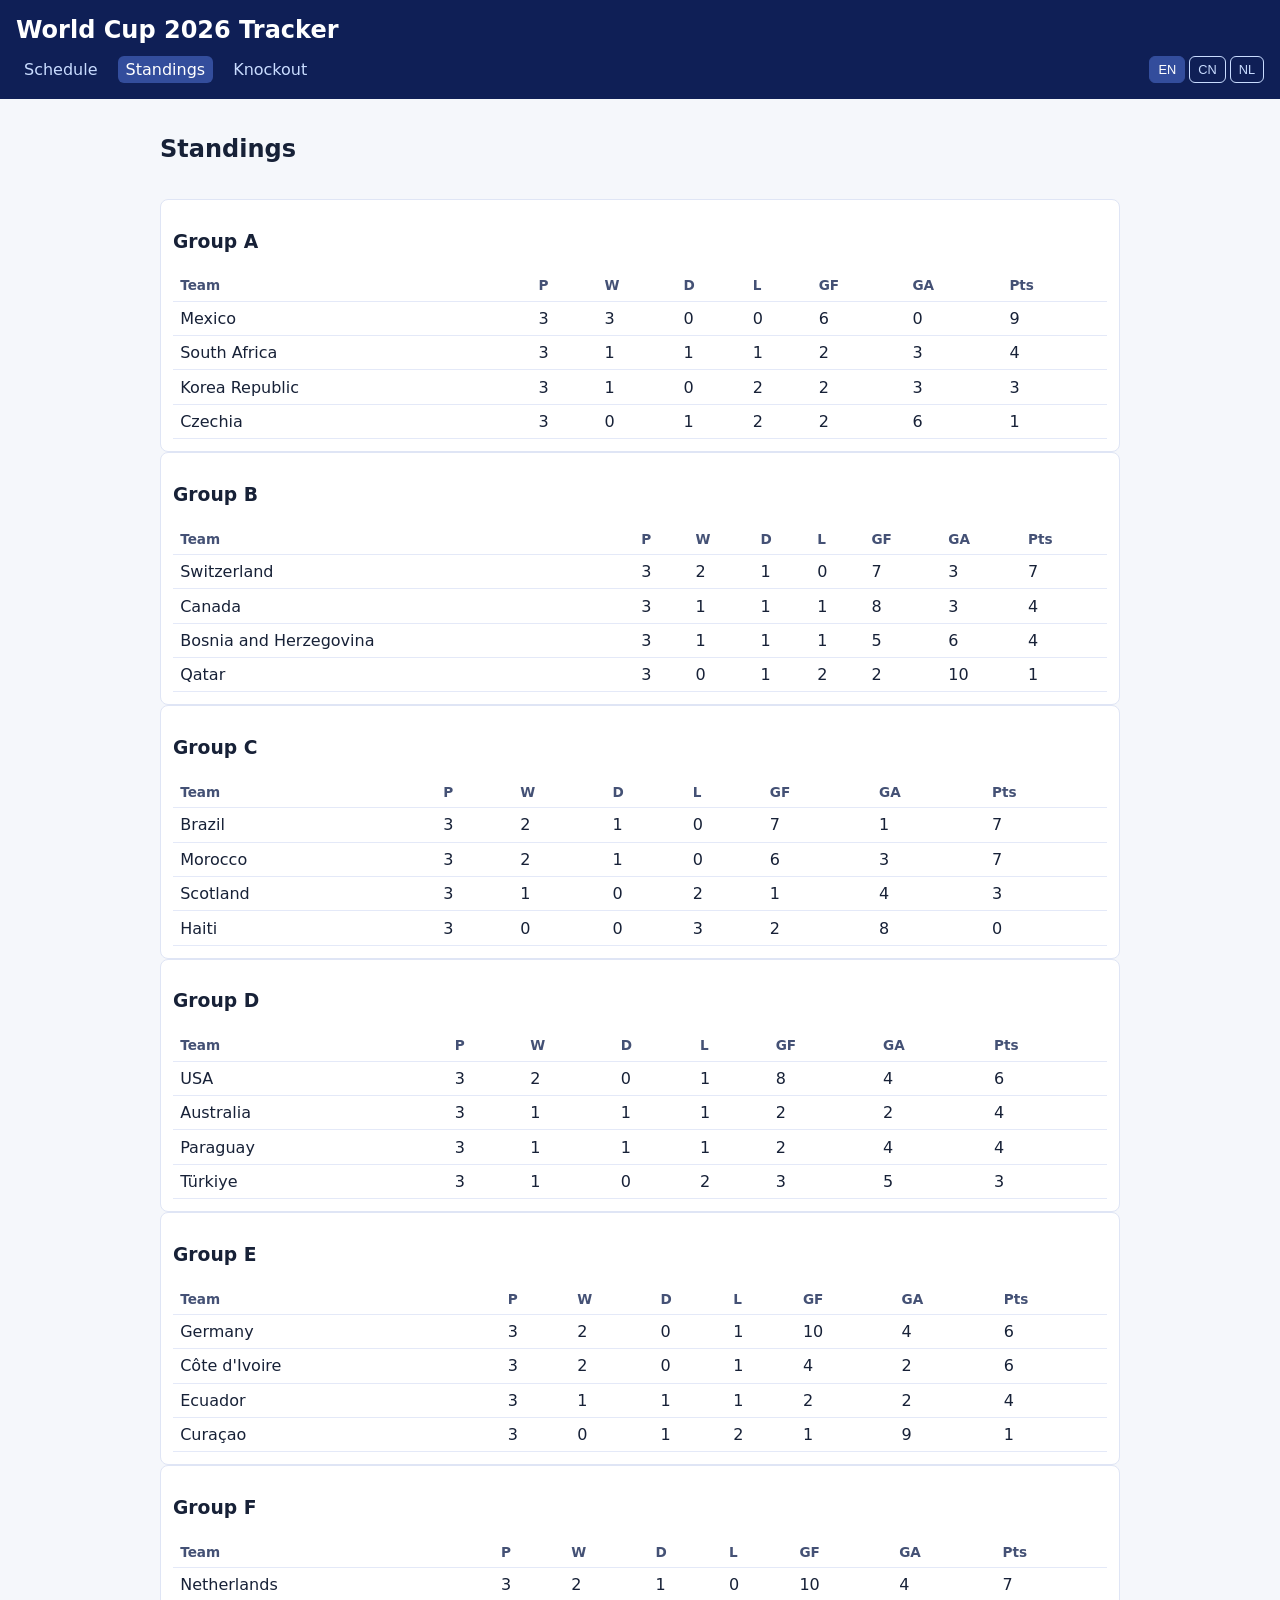
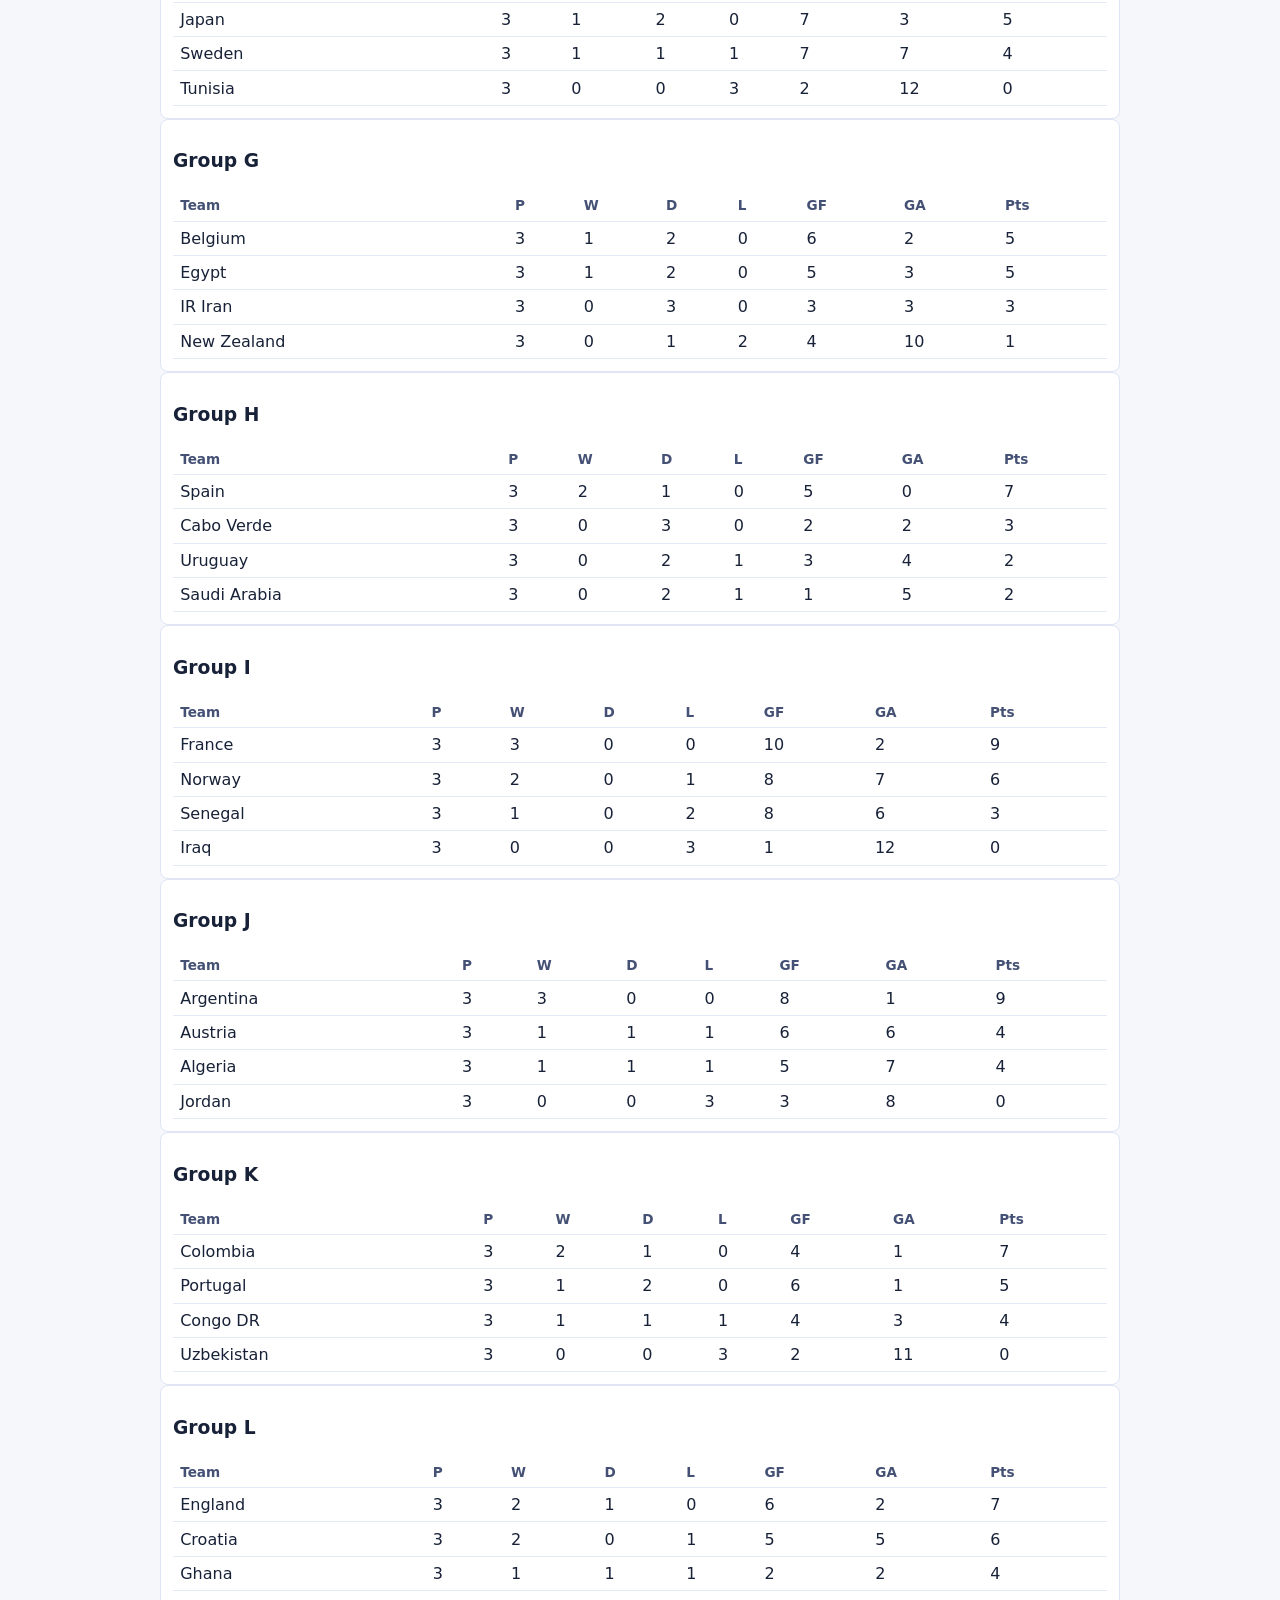
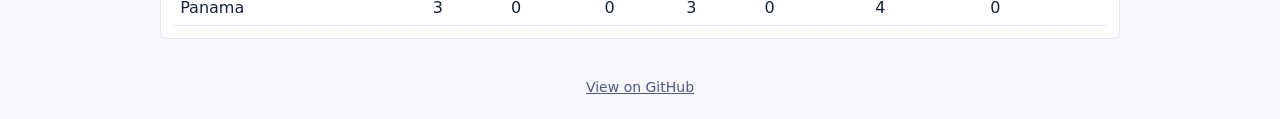
<file: standings.html>
<!DOCTYPE html>
<html lang="en">
  <head>
    <meta charset="UTF-8" />
    <meta name="viewport" content="width=device-width, initial-scale=1.0" />
    <title>World Cup 2026 Tracker - Standings</title>
    <link rel="stylesheet" href="css/styles.css" />
  </head>
  <body>
    <header>
      <h1>World Cup 2026 Tracker</h1>
      <nav>
        <a href="schedule.html" data-i18n="nav_schedule">Schedule</a>
        <a href="standings.html" aria-current="page" data-i18n="nav_standings">Standings</a>
        <a href="index.html" data-i18n="nav_knockout">Knockout</a>
        <span class="lang-switcher">
          <button class="lang-btn" data-set-lang="en">EN</button>
          <button class="lang-btn" data-set-lang="zh">CN</button>
          <button class="lang-btn" data-set-lang="nl">NL</button>
        </span>
      </nav>
    </header>

    <main>
      <h2 data-i18n="standings_heading">Standings</h2>
      <div id="standings"></div>
    </main>

    <script type="module" src="js/standings.js"></script>

    <footer>
      <a href="https://github.com/weizhouapache/WorldCup-2026" target="_blank" rel="noopener" data-i18n="view_on_github">View on GitHub</a>
    </footer>
  </body>
</html>
</file>
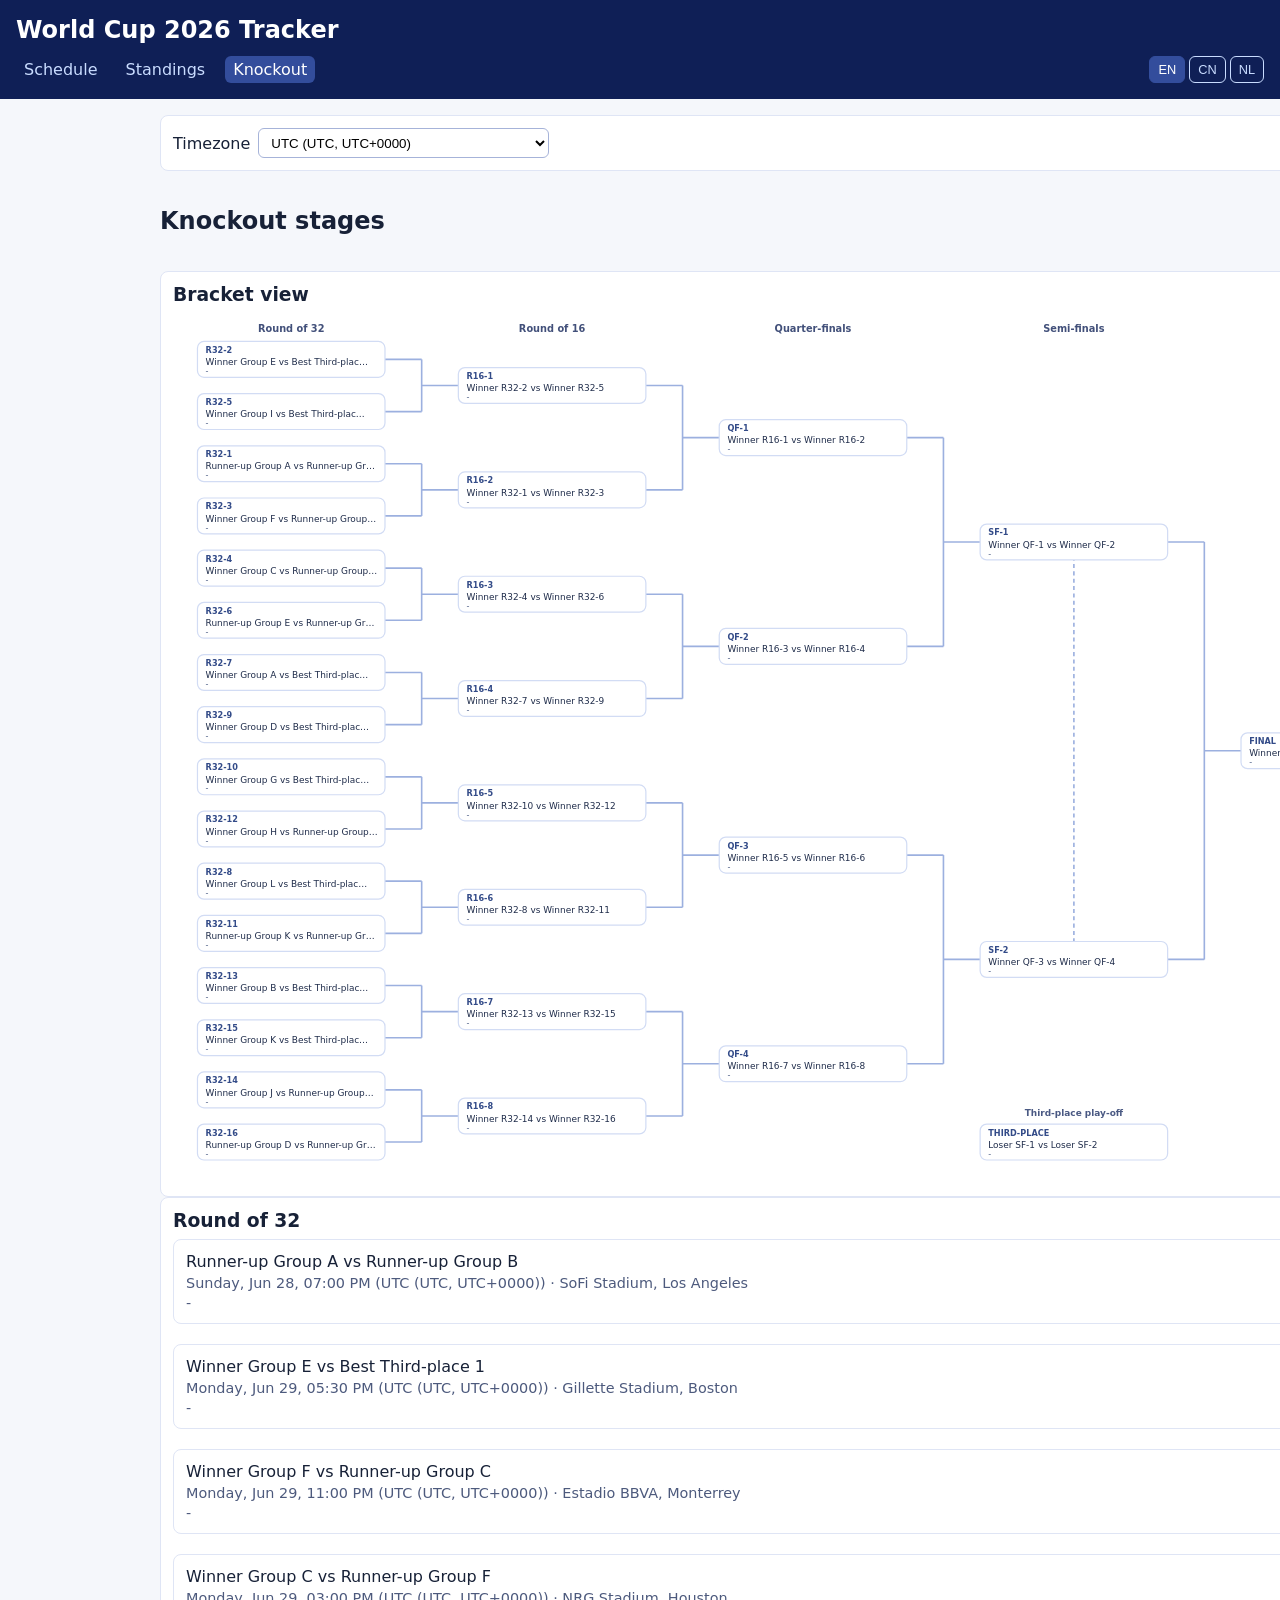
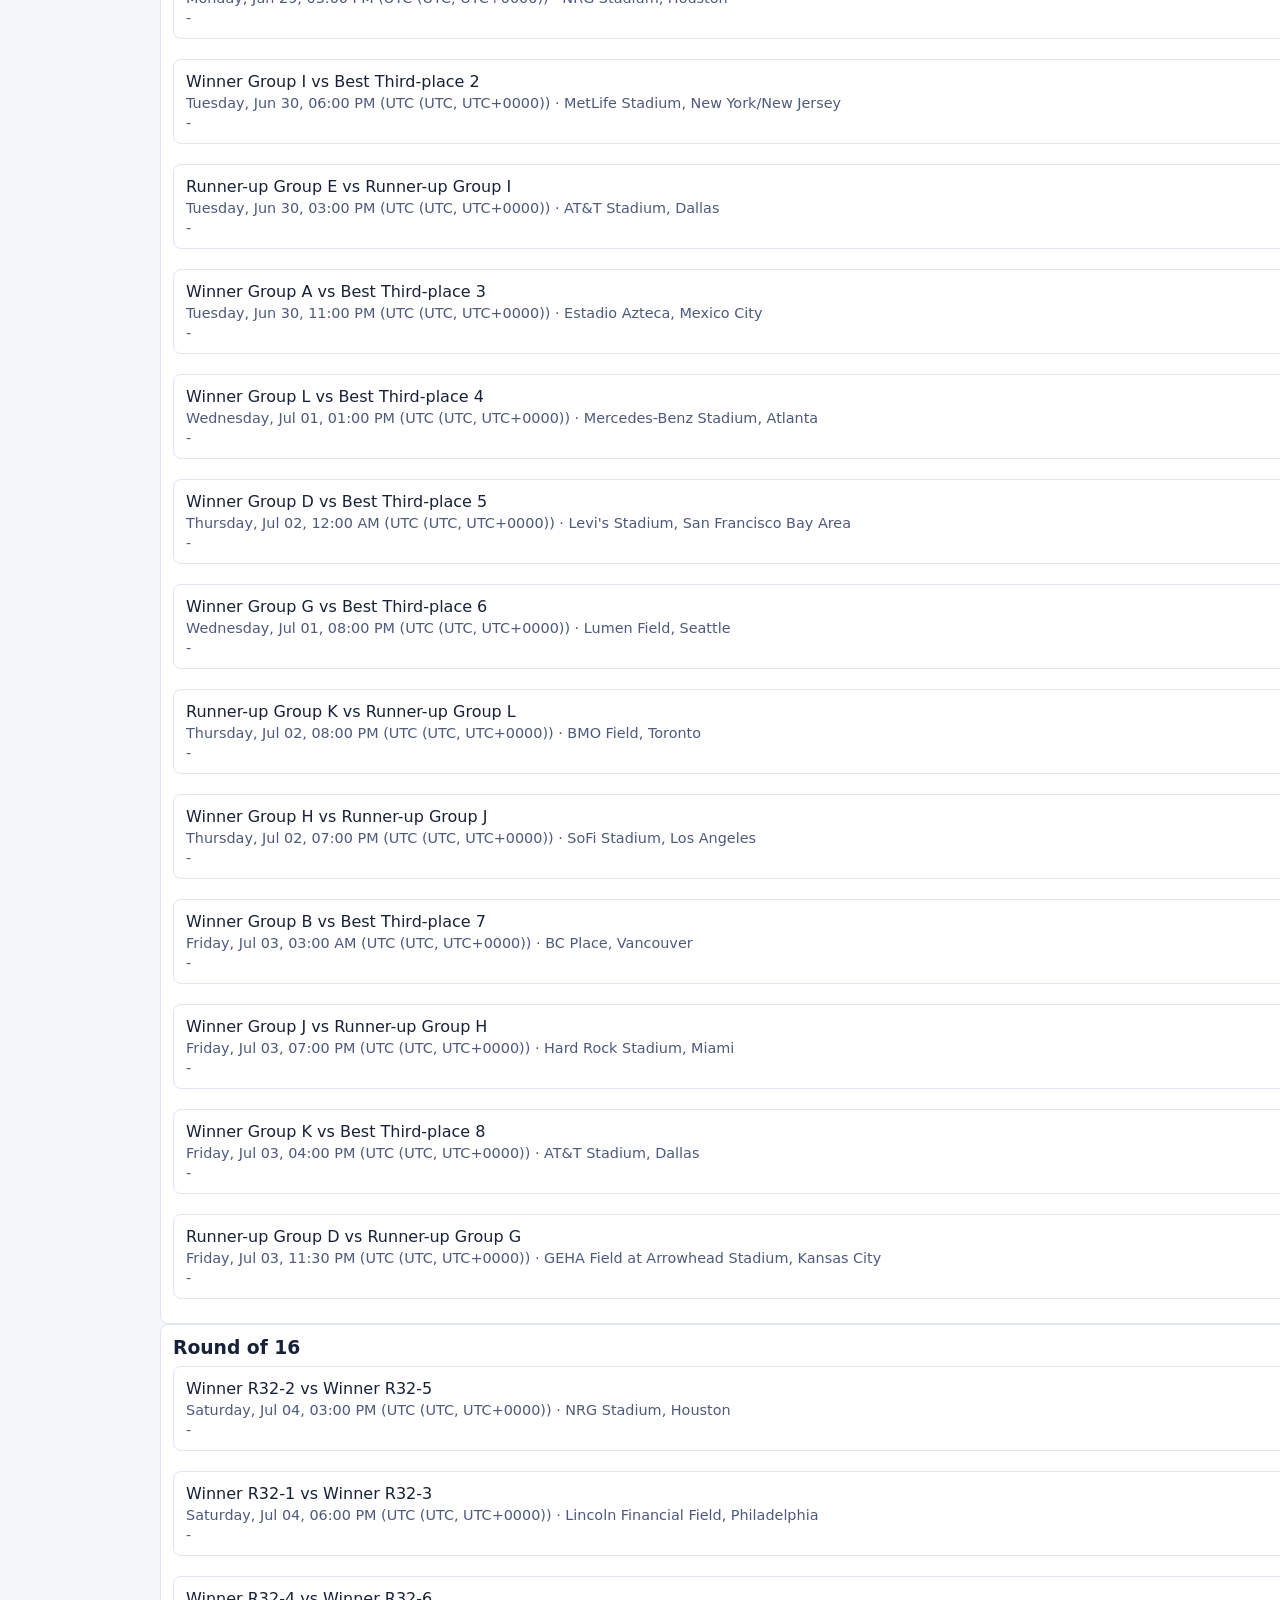
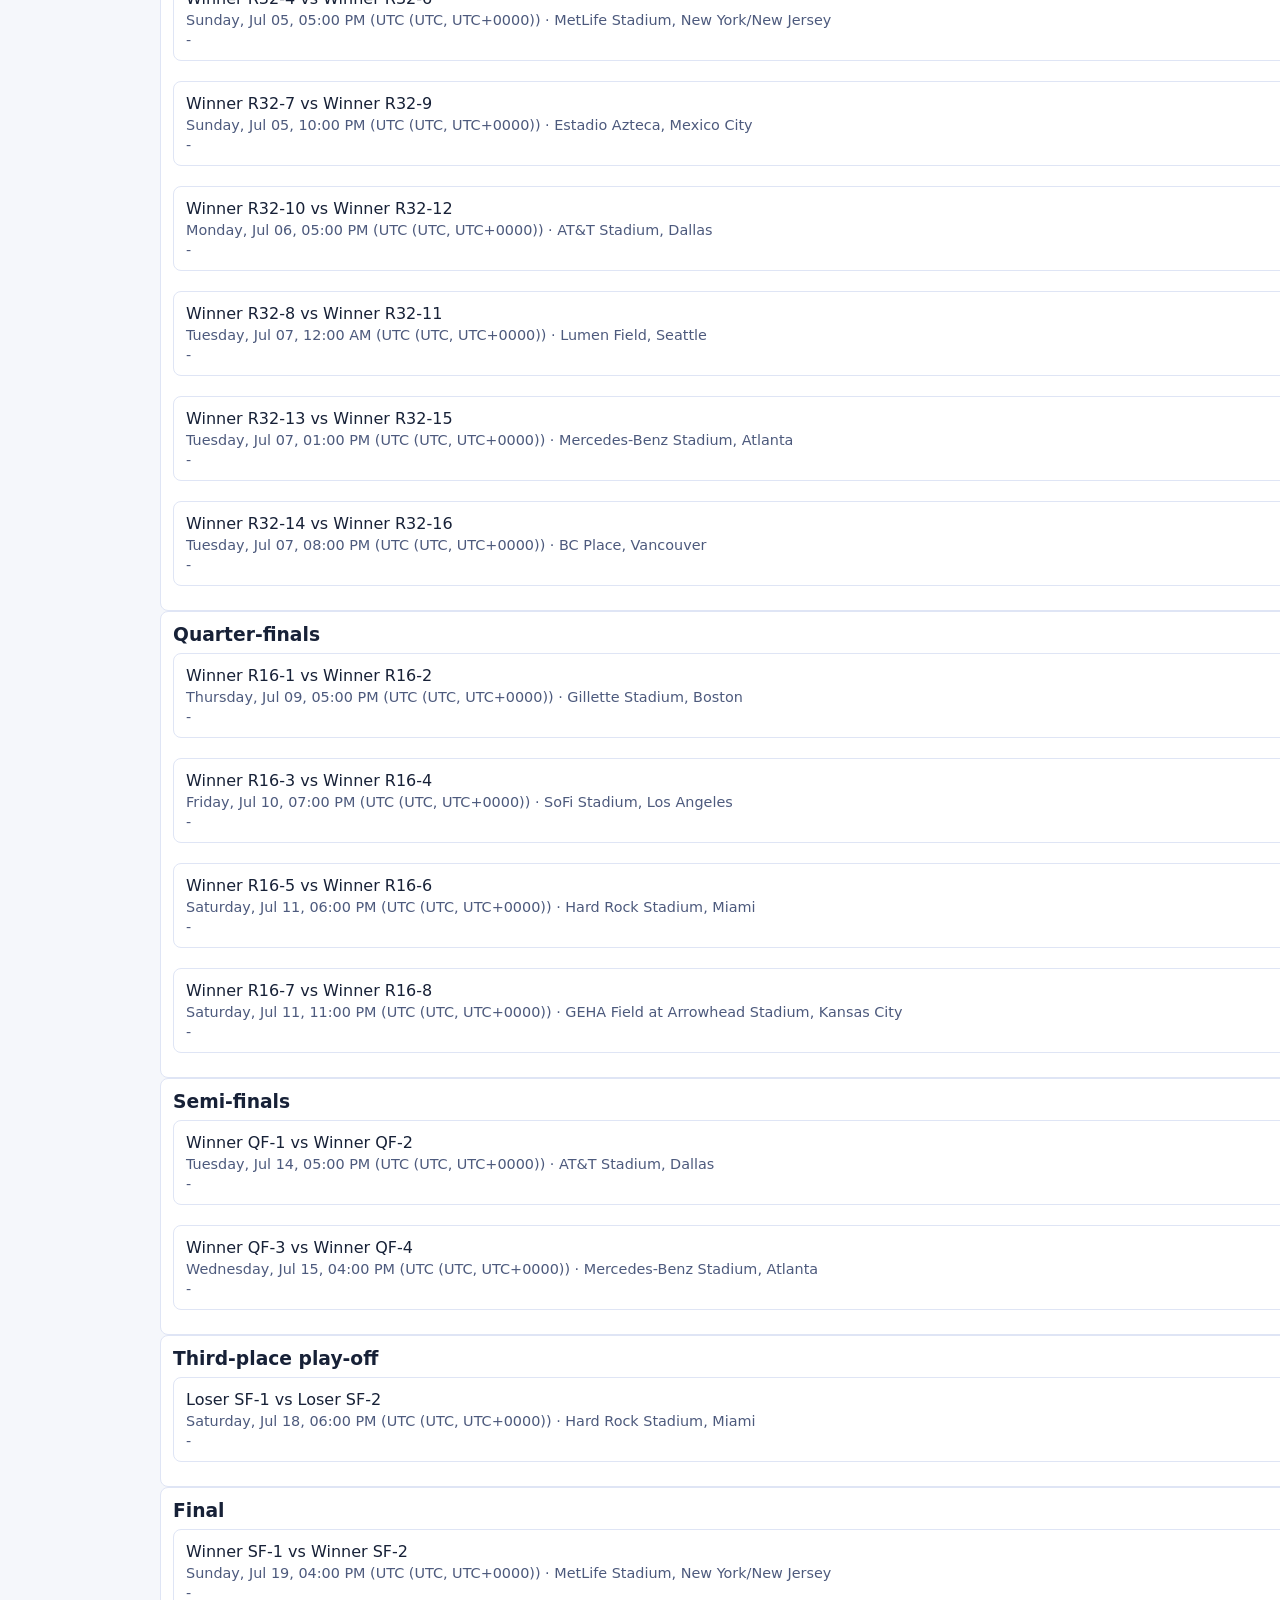
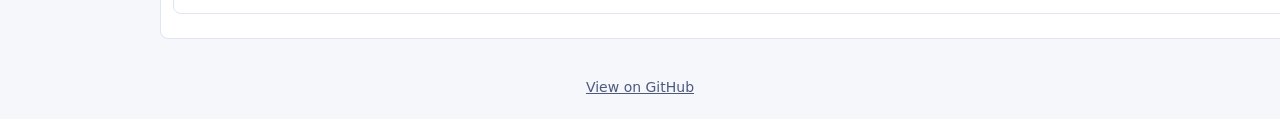
<file: WorldCup-2026/PR-17/knockout.html>
<!DOCTYPE html>
<html lang="en">
  <head>
    <meta charset="UTF-8" />
    <meta name="viewport" content="width=device-width, initial-scale=1.0" />
    <title>World Cup 2026 Tracker - Knockout</title>
    <link rel="stylesheet" href="css/styles.css" />
  </head>
  <body>
    <header>
      <h1>World Cup 2026 Tracker</h1>
      <nav>
        <a href="index.html" data-i18n="nav_schedule">Schedule</a>
        <a href="standings.html" data-i18n="nav_standings">Standings</a>
        <a href="knockout.html" aria-current="page" data-i18n="nav_knockout">Knockout</a>
        <span class="lang-switcher">
          <button class="lang-btn" data-set-lang="en">EN</button>
          <button class="lang-btn" data-set-lang="zh">CN</button>
          <button class="lang-btn" data-set-lang="nl">NL</button>
        </span>
      </nav>
    </header>

    <main>
      <section class="controls">
        <label for="timezone" data-i18n="timezone_label">Timezone</label>
        <select id="timezone"></select>
      </section>

      <h2 data-i18n="knockout_heading">Knockout stages</h2>
      <div id="knockout"></div>
    </main>

    <script type="module" src="js/knockout.js"></script>

    <footer>
      <a href="https://github.com/weizhouapache/WorldCup-2026" target="_blank" rel="noopener" data-i18n="view_on_github">View on GitHub</a>
    </footer>
  </body>
</html>
</file>
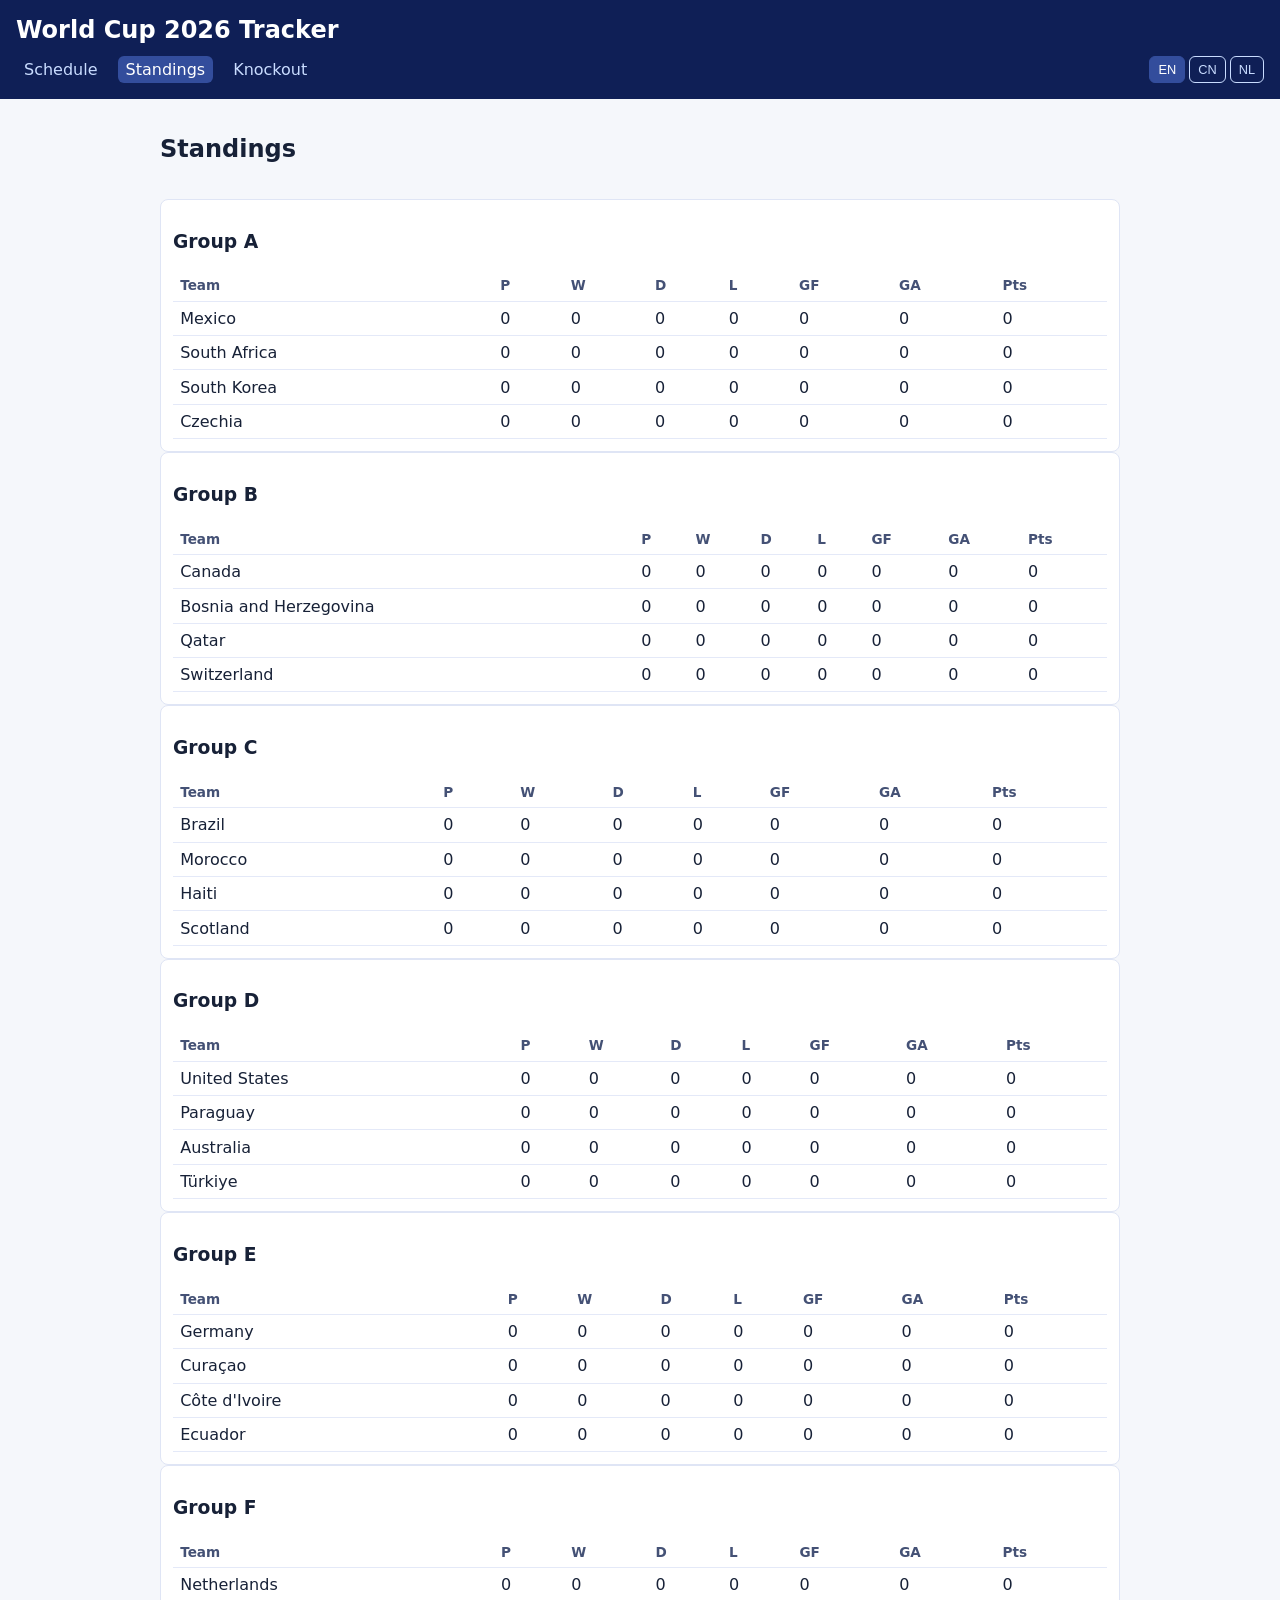
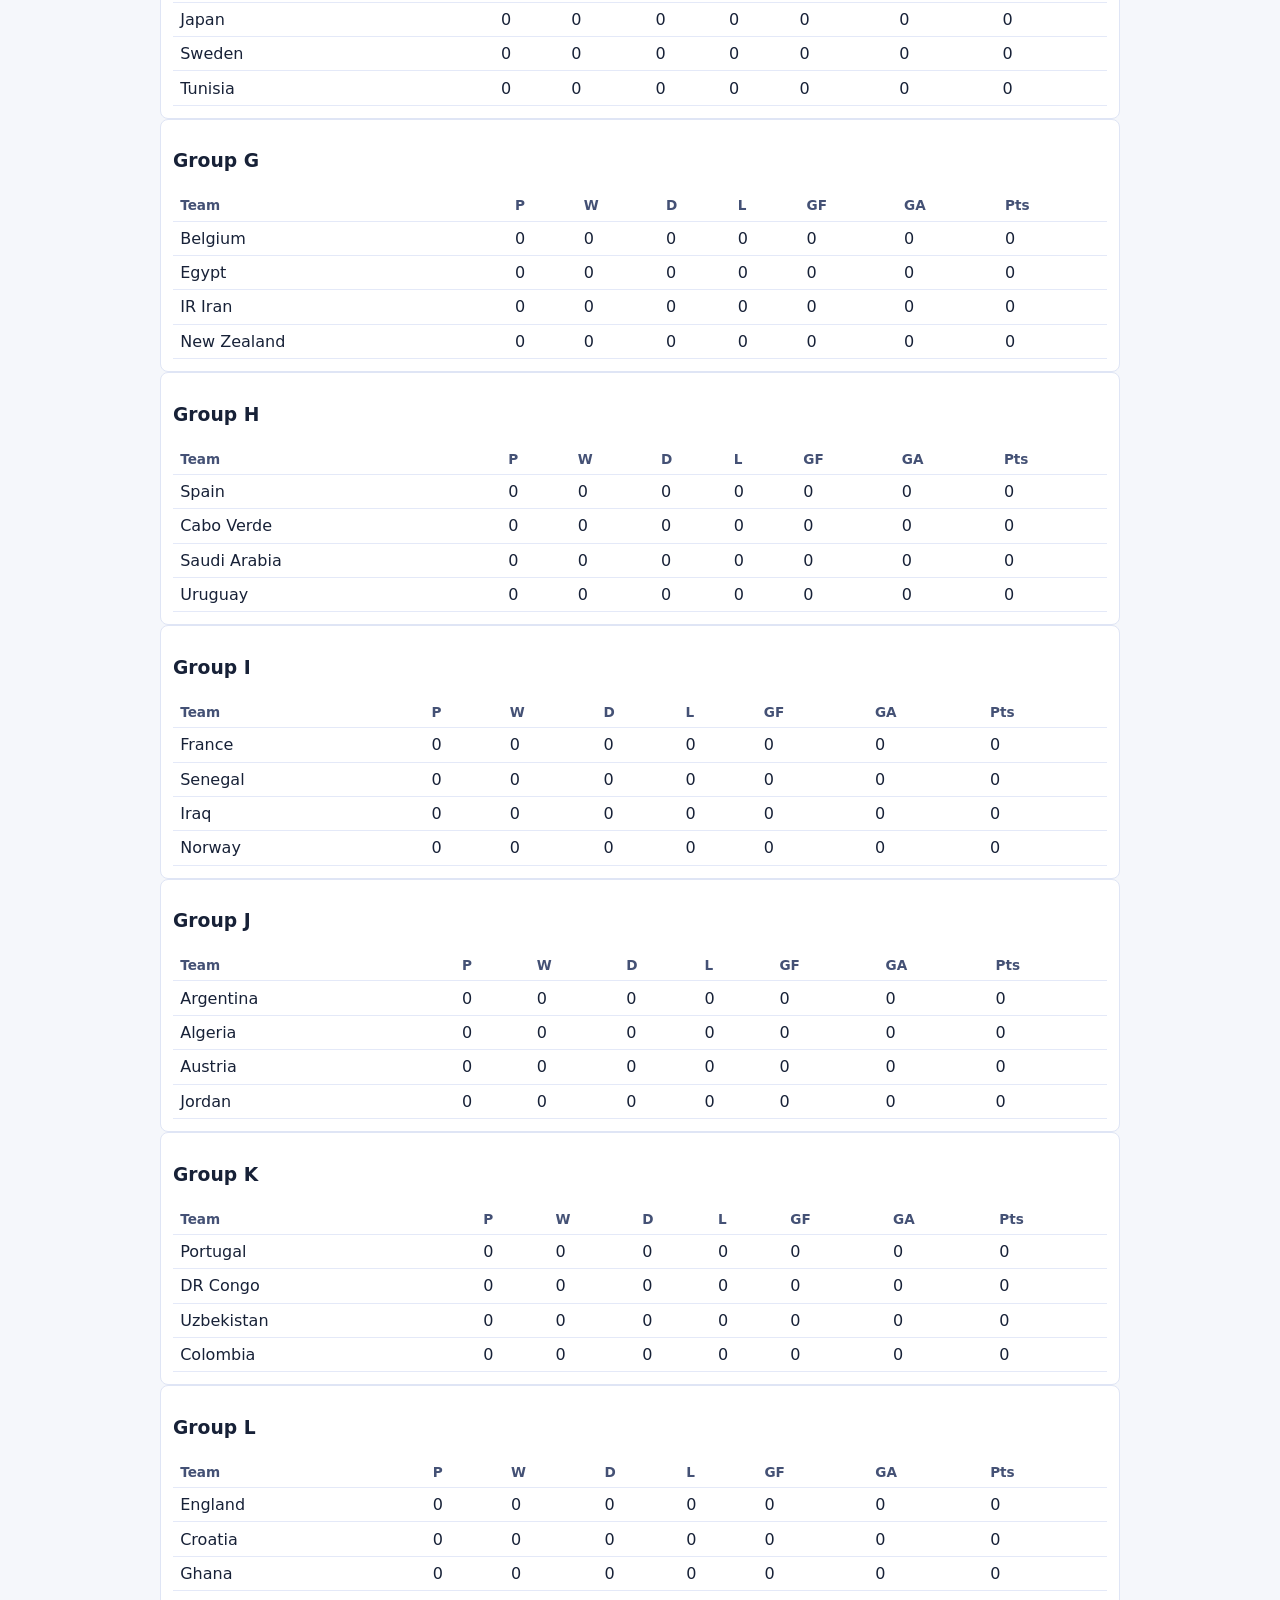
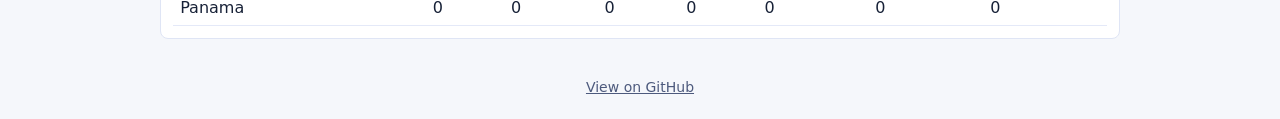
<file: WorldCup-2026/PR-17/standings.html>
<!DOCTYPE html>
<html lang="en">
  <head>
    <meta charset="UTF-8" />
    <meta name="viewport" content="width=device-width, initial-scale=1.0" />
    <title>World Cup 2026 Tracker - Standings</title>
    <link rel="stylesheet" href="css/styles.css" />
  </head>
  <body>
    <header>
      <h1>World Cup 2026 Tracker</h1>
      <nav>
        <a href="index.html" data-i18n="nav_schedule">Schedule</a>
        <a href="standings.html" aria-current="page" data-i18n="nav_standings">Standings</a>
        <a href="knockout.html" data-i18n="nav_knockout">Knockout</a>
        <span class="lang-switcher">
          <button class="lang-btn" data-set-lang="en">EN</button>
          <button class="lang-btn" data-set-lang="zh">CN</button>
          <button class="lang-btn" data-set-lang="nl">NL</button>
        </span>
      </nav>
    </header>

    <main>
      <h2 data-i18n="standings_heading">Standings</h2>
      <div id="standings"></div>
    </main>

    <script type="module" src="js/standings.js"></script>

    <footer>
      <a href="https://github.com/weizhouapache/WorldCup-2026" target="_blank" rel="noopener" data-i18n="view_on_github">View on GitHub</a>
    </footer>
  </body>
</html>
</file>
<file: css/styles.css>
:root {
  color-scheme: light;
  font-family: Inter, system-ui, -apple-system, Segoe UI, Roboto, sans-serif;
}

body {
  margin: 0;
  background: #f5f7fb;
  color: #172137;
}

header {
  background: #0f1f56;
  color: #fff;
  padding: 1rem;
}

header h1 {
  margin: 0 0 0.75rem;
  font-size: 1.5rem;
}

nav {
  display: flex;
  gap: 0.75rem;
  flex-wrap: wrap;
}

nav a {
  color: #c9dcff;
  text-decoration: none;
  padding: 0.25rem 0.5rem;
  border-radius: 0.375rem;
}

nav a[aria-current="page"] {
  color: #fff;
  background: #334d9c;
}

main {
  max-width: 960px;
  margin: 0 auto;
  padding: 1rem;
  display: grid;
  gap: 1rem;
}

section,
.table-card,
.match-card {
  background: #fff;
  border: 1px solid #dfe5f5;
  border-radius: 0.5rem;
  padding: 0.75rem;
}

.controls {
  display: flex;
  gap: 0.5rem;
  align-items: center;
}

select {
  border: 1px solid #a6b3d9;
  border-radius: 0.375rem;
  padding: 0.35rem 0.5rem;
  background: #fff;
}

.chip-list {
  display: flex;
  flex-wrap: wrap;
  gap: 0.5rem;
}

.chip {
  border: 1px solid #b5c3ea;
  border-radius: 999px;
  padding: 0.3rem 0.75rem;
  background: #f7f9ff;
}

.hint {
  margin-top: 0;
  color: #4d5a7d;
}

.filter-actions {
  display: inline-flex;
  align-items: center;
  gap: 0.35rem;
  margin-bottom: 0.75rem;
}

.schedule-group {
  border: 1px solid #dfe5f5;
  border-radius: 0.5rem;
  padding: 0.75rem;
  margin-bottom: 0.75rem;
}

.schedule-group h3 {
  margin-top: 0;
}

.match-card {
  display: grid;
  gap: 0.25rem;
  margin-bottom: 0.75rem;
}

.match-card .meta {
  color: #4d5a7d;
  font-size: 0.9rem;
}

.match-card a {
  color: #1a237e;
  text-decoration: none;
}

.match-card a:hover {
  text-decoration: underline;
}

.match-card .winner,
.match-card a .winner {
  font-weight: 700;
  color: #1b5e20;
}

.match-upcoming-soon {
  border-left: 4px solid #e57319;
  background: #fff8f2;
}

.match-completed {
  border-left: 4px solid #2e7d32;
  background: #f1f8f1;
}

table {
  width: 100%;
  border-collapse: collapse;
}

th,
td {
  padding: 0.45rem;
  text-align: left;
  border-bottom: 1px solid #e4e9f8;
}

th {
  font-size: 0.85rem;
  color: #445175;
}

.round {
  display: grid;
  gap: 0.5rem;
}

.round h3 {
  margin: 0;
}

.matchup-chart h3 {
  margin: 0 0 0.75rem;
}

.matchup-table-wrapper {
  overflow-x: auto;
}

.matchup-table {
  min-width: 720px;
}

.bracket-chart h3 {
  margin: 0 0 0.75rem;
}

.bracket-wrapper {
  overflow-x: auto;
}

.bracket-svg {
  width: 100%;
  min-width: 1280px;
  height: auto;
  display: block;
}

.bracket-connector {
  stroke: #9cb0df;
  stroke-width: 2;
  fill: none;
}

.bracket-connector-dashed {
  stroke-dasharray: 5 4;
}

.bracket-match-card {
  fill: #ffffff;
  stroke: #d2dcf4;
  stroke-width: 1.5;
}

.bracket-match-card--completed {
  fill: #f1f8f1;
  stroke: #2e7d32;
  stroke-width: 2;
}

.bracket-match-card--upcoming {
  fill: #fff8f2;
  stroke: #e57319;
  stroke-width: 2;
}

.bracket-round-label {
  font-size: 15px;
  fill: #42507a;
  font-weight: 600;
}

.bracket-match-id {
  font-size: 13px;
  font-weight: 700;
  fill: #334b88;
}

.bracket-matchup {
  font-size: 15px;
  fill: #1f2c4a;
}
.bracket-winner {
  font-weight: 700;
  fill: #1b5e20;
}
.bracket-third-place-label {
  font-size: 15px;
  fill: #4a5983;
  font-weight: 600;
}

footer {
  text-align: center;
  padding: 1.5rem 1rem;
  color: #4d5a7d;
  font-size: 0.875rem;
}

footer a {
  color: #4d5a7d;
}

/* ── Team filter collapsible ────────────────────────────────────────────────── */

.team-filter-details {
  margin-bottom: 0.5rem;
}

.team-filter-summary {
  cursor: pointer;
  font-size: 0.875rem;
  color: #334d9c;
  user-select: none;
  list-style: none;
  display: inline-flex;
  align-items: center;
  gap: 0.35rem;
  padding: 0.25rem 0;
}

.team-filter-summary::-webkit-details-marker {
  display: none;
}

.team-filter-summary::before {
  content: '▶';
  font-size: 0.65rem;
  transition: transform 0.15s ease;
}

.team-filter-details[open] > .team-filter-summary::before {
  transform: rotate(90deg);
}

.team-filter-details .chip-list {
  margin-top: 0.5rem;
}

.predefined-filters-bar {
  display: grid;
  gap: 0.4rem;
  margin-bottom: 0.75rem;
}

.predefined-filters-row {
  display: flex;
  align-items: center;
  flex-wrap: wrap;
  gap: 0.4rem;
}

.predefined-filters-label {
  font-size: 0.8rem;
  font-weight: 600;
  color: #4d5a7d;
  white-space: nowrap;
  min-width: 110px;
}

.predefined-filter-btn {
  border: 1px solid #b5c3ea;
  border-radius: 999px;
  padding: 0.2rem 0.65rem;
  font-size: 0.8rem;
  background: #f7f9ff;
  color: #172137;
  cursor: pointer;
}

.predefined-filter-btn:hover {
  background: #dce5ff;
  border-color: #7a96d4;
}

/* ── Saved filters ──────────────────────────────────────────────────────────── */

.saved-filters-bar {
  margin-top: 0.75rem;
  border-top: 1px solid #e4e9f8;
  padding-top: 0.75rem;
  display: grid;
  gap: 0.5rem;
}

.saved-filters-list {
  display: flex;
  flex-wrap: wrap;
  gap: 0.4rem;
  align-items: center;
  min-height: 1.75rem;
}

.saved-filters-empty {
  font-size: 0.875rem;
  color: #4d5a7d;
}

.saved-filter-pill {
  display: inline-flex;
  align-items: center;
  border: 1px solid #b5c3ea;
  border-radius: 999px;
  background: #eef2ff;
  overflow: hidden;
}

.saved-filter-load {
  border: none;
  background: transparent;
  padding: 0.25rem 0.6rem;
  font-size: 0.875rem;
  cursor: pointer;
  color: #172137;
}

.saved-filter-load:hover {
  background: #dce5ff;
}

.saved-filter-remove {
  border: none;
  border-left: 1px solid #b5c3ea;
  background: transparent;
  padding: 0.25rem 0.45rem;
  font-size: 0.875rem;
  cursor: pointer;
  color: #4d5a7d;
  line-height: 1;
}

.saved-filter-remove:hover {
  background: #fce4e4;
  color: #b00020;
}

.saved-filters-add {
  display: flex;
  gap: 0.4rem;
  align-items: center;
  flex-wrap: wrap;
}

.saved-filters-add input[type="text"] {
  border: 1px solid #a6b3d9;
  border-radius: 0.375rem;
  padding: 0.35rem 0.5rem;
  font-size: 0.875rem;
  width: 160px;
}

.saved-filters-add button {
  border: 1px solid #334d9c;
  border-radius: 0.375rem;
  padding: 0.35rem 0.7rem;
  font-size: 0.875rem;
  background: #334d9c;
  color: #fff;
  cursor: pointer;
}

/* ── Language switcher ──────────────────────────────────────────────────────── */

.lang-switcher {
  margin-left: auto;
  display: flex;
  gap: 0.25rem;
  align-items: center;
}

.lang-btn {
  background: transparent;
  border: 1px solid #c9dcff;
  color: #c9dcff;
  border-radius: 0.375rem;
  padding: 0.2rem 0.5rem;
  font-size: 0.8rem;
  cursor: pointer;
  line-height: 1.4;
}

.lang-btn.lang-btn-active {
  background: #334d9c;
  color: #fff;
  border-color: #334d9c;
}

.lang-btn:hover:not(.lang-btn-active) {
  background: rgba(255, 255, 255, 0.1);
}
</file>
<file: WorldCup-2026/PR-17/css/styles.css>
:root {
  color-scheme: light;
  font-family: Inter, system-ui, -apple-system, Segoe UI, Roboto, sans-serif;
}

body {
  margin: 0;
  background: #f5f7fb;
  color: #172137;
}

header {
  background: #0f1f56;
  color: #fff;
  padding: 1rem;
}

header h1 {
  margin: 0 0 0.75rem;
  font-size: 1.5rem;
}

nav {
  display: flex;
  gap: 0.75rem;
  flex-wrap: wrap;
}

nav a {
  color: #c9dcff;
  text-decoration: none;
  padding: 0.25rem 0.5rem;
  border-radius: 0.375rem;
}

nav a[aria-current="page"] {
  color: #fff;
  background: #334d9c;
}

main {
  max-width: 960px;
  margin: 0 auto;
  padding: 1rem;
  display: grid;
  gap: 1rem;
}

section,
.table-card,
.match-card {
  background: #fff;
  border: 1px solid #dfe5f5;
  border-radius: 0.5rem;
  padding: 0.75rem;
}

.controls {
  display: flex;
  gap: 0.5rem;
  align-items: center;
}

select {
  border: 1px solid #a6b3d9;
  border-radius: 0.375rem;
  padding: 0.35rem 0.5rem;
  background: #fff;
}

.chip-list {
  display: flex;
  flex-wrap: wrap;
  gap: 0.5rem;
}

.chip {
  border: 1px solid #b5c3ea;
  border-radius: 999px;
  padding: 0.3rem 0.75rem;
  background: #f7f9ff;
}

.hint {
  margin-top: 0;
  color: #4d5a7d;
}

.filter-actions {
  display: inline-flex;
  align-items: center;
  gap: 0.35rem;
  margin-bottom: 0.75rem;
}

.schedule-group {
  border: 1px solid #dfe5f5;
  border-radius: 0.5rem;
  padding: 0.75rem;
  margin-bottom: 0.75rem;
}

.schedule-group h3 {
  margin-top: 0;
}

.match-card {
  display: grid;
  gap: 0.25rem;
  margin-bottom: 0.75rem;
}

.match-card .meta {
  color: #4d5a7d;
  font-size: 0.9rem;
}

table {
  width: 100%;
  border-collapse: collapse;
}

th,
td {
  padding: 0.45rem;
  text-align: left;
  border-bottom: 1px solid #e4e9f8;
}

th {
  font-size: 0.85rem;
  color: #445175;
}

.round {
  display: grid;
  gap: 0.5rem;
}

.round h3 {
  margin: 0;
}

.matchup-chart h3 {
  margin: 0 0 0.75rem;
}

.matchup-table-wrapper {
  overflow-x: auto;
}

.matchup-table {
  min-width: 720px;
}

.bracket-chart h3 {
  margin: 0 0 0.75rem;
}

.bracket-wrapper {
  overflow-x: auto;
}

.bracket-svg {
  width: 100%;
  min-width: 1280px;
  height: auto;
  display: block;
}

.bracket-connector {
  stroke: #9cb0df;
  stroke-width: 2;
  fill: none;
}

.bracket-connector-dashed {
  stroke-dasharray: 5 4;
}

.bracket-match-card {
  fill: #ffffff;
  stroke: #d2dcf4;
  stroke-width: 1.5;
}

.bracket-round-label {
  font-size: 12px;
  fill: #42507a;
  font-weight: 600;
}

.bracket-match-id {
  font-size: 10px;
  font-weight: 700;
  fill: #334b88;
}

.bracket-matchup {
  font-size: 11px;
  fill: #1f2c4a;
}

.bracket-score {
  font-size: 10px;
  fill: #516289;
}

.bracket-third-place-label {
  font-size: 11px;
  fill: #4a5983;
  font-weight: 600;
}

footer {
  text-align: center;
  padding: 1.5rem 1rem;
  color: #4d5a7d;
  font-size: 0.875rem;
}

footer a {
  color: #4d5a7d;
}

/* ── Team filter collapsible ────────────────────────────────────────────────── */

.team-filter-details {
  margin-bottom: 0.5rem;
}

.team-filter-summary {
  cursor: pointer;
  font-size: 0.875rem;
  color: #334d9c;
  user-select: none;
  list-style: none;
  display: inline-flex;
  align-items: center;
  gap: 0.35rem;
  padding: 0.25rem 0;
}

.team-filter-summary::-webkit-details-marker {
  display: none;
}

.team-filter-summary::before {
  content: '▶';
  font-size: 0.65rem;
  transition: transform 0.15s ease;
}

.team-filter-details[open] > .team-filter-summary::before {
  transform: rotate(90deg);
}

.team-filter-details .chip-list {
  margin-top: 0.5rem;
}

.predefined-filters-bar {
  display: grid;
  gap: 0.4rem;
  margin-bottom: 0.75rem;
}

.predefined-filters-row {
  display: flex;
  align-items: center;
  flex-wrap: wrap;
  gap: 0.4rem;
}

.predefined-filters-label {
  font-size: 0.8rem;
  font-weight: 600;
  color: #4d5a7d;
  white-space: nowrap;
  min-width: 110px;
}

.predefined-filter-btn {
  border: 1px solid #b5c3ea;
  border-radius: 999px;
  padding: 0.2rem 0.65rem;
  font-size: 0.8rem;
  background: #f7f9ff;
  color: #172137;
  cursor: pointer;
}

.predefined-filter-btn:hover {
  background: #dce5ff;
  border-color: #7a96d4;
}

/* ── Saved filters ──────────────────────────────────────────────────────────── */

.saved-filters-bar {
  margin-top: 0.75rem;
  border-top: 1px solid #e4e9f8;
  padding-top: 0.75rem;
  display: grid;
  gap: 0.5rem;
}

.saved-filters-list {
  display: flex;
  flex-wrap: wrap;
  gap: 0.4rem;
  align-items: center;
  min-height: 1.75rem;
}

.saved-filters-empty {
  font-size: 0.875rem;
  color: #4d5a7d;
}

.saved-filter-pill {
  display: inline-flex;
  align-items: center;
  border: 1px solid #b5c3ea;
  border-radius: 999px;
  background: #eef2ff;
  overflow: hidden;
}

.saved-filter-load {
  border: none;
  background: transparent;
  padding: 0.25rem 0.6rem;
  font-size: 0.875rem;
  cursor: pointer;
  color: #172137;
}

.saved-filter-load:hover {
  background: #dce5ff;
}

.saved-filter-remove {
  border: none;
  border-left: 1px solid #b5c3ea;
  background: transparent;
  padding: 0.25rem 0.45rem;
  font-size: 0.875rem;
  cursor: pointer;
  color: #4d5a7d;
  line-height: 1;
}

.saved-filter-remove:hover {
  background: #fce4e4;
  color: #b00020;
}

.saved-filters-add {
  display: flex;
  gap: 0.4rem;
  align-items: center;
  flex-wrap: wrap;
}

.saved-filters-add input[type="text"] {
  border: 1px solid #a6b3d9;
  border-radius: 0.375rem;
  padding: 0.35rem 0.5rem;
  font-size: 0.875rem;
  width: 160px;
}

.saved-filters-add button {
  border: 1px solid #334d9c;
  border-radius: 0.375rem;
  padding: 0.35rem 0.7rem;
  font-size: 0.875rem;
  background: #334d9c;
  color: #fff;
  cursor: pointer;
}

/* ── Language switcher ──────────────────────────────────────────────────────── */

.lang-switcher {
  margin-left: auto;
  display: flex;
  gap: 0.25rem;
  align-items: center;
}

.lang-btn {
  background: transparent;
  border: 1px solid #c9dcff;
  color: #c9dcff;
  border-radius: 0.375rem;
  padding: 0.2rem 0.5rem;
  font-size: 0.8rem;
  cursor: pointer;
  line-height: 1.4;
}

.lang-btn.lang-btn-active {
  background: #334d9c;
  color: #fff;
  border-color: #334d9c;
}

.lang-btn:hover:not(.lang-btn-active) {
  background: rgba(255, 255, 255, 0.1);
}
</file>
